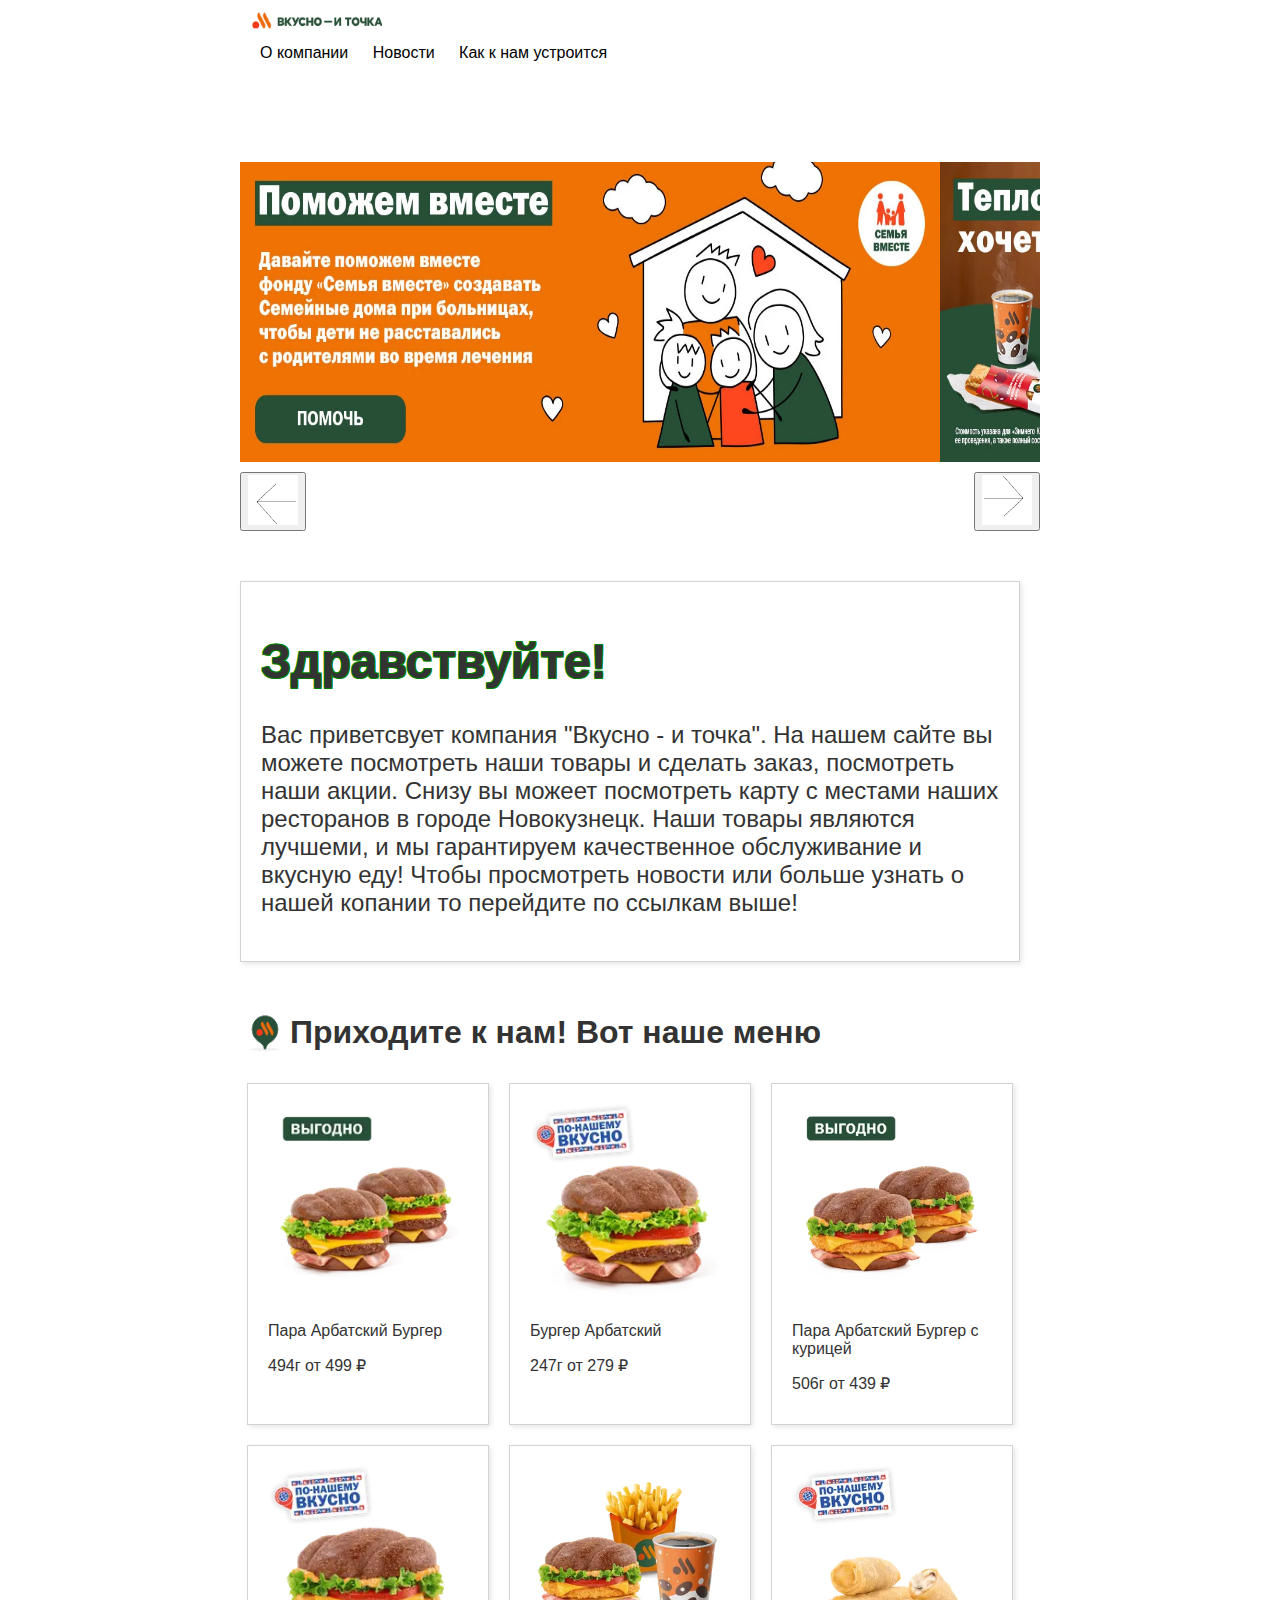
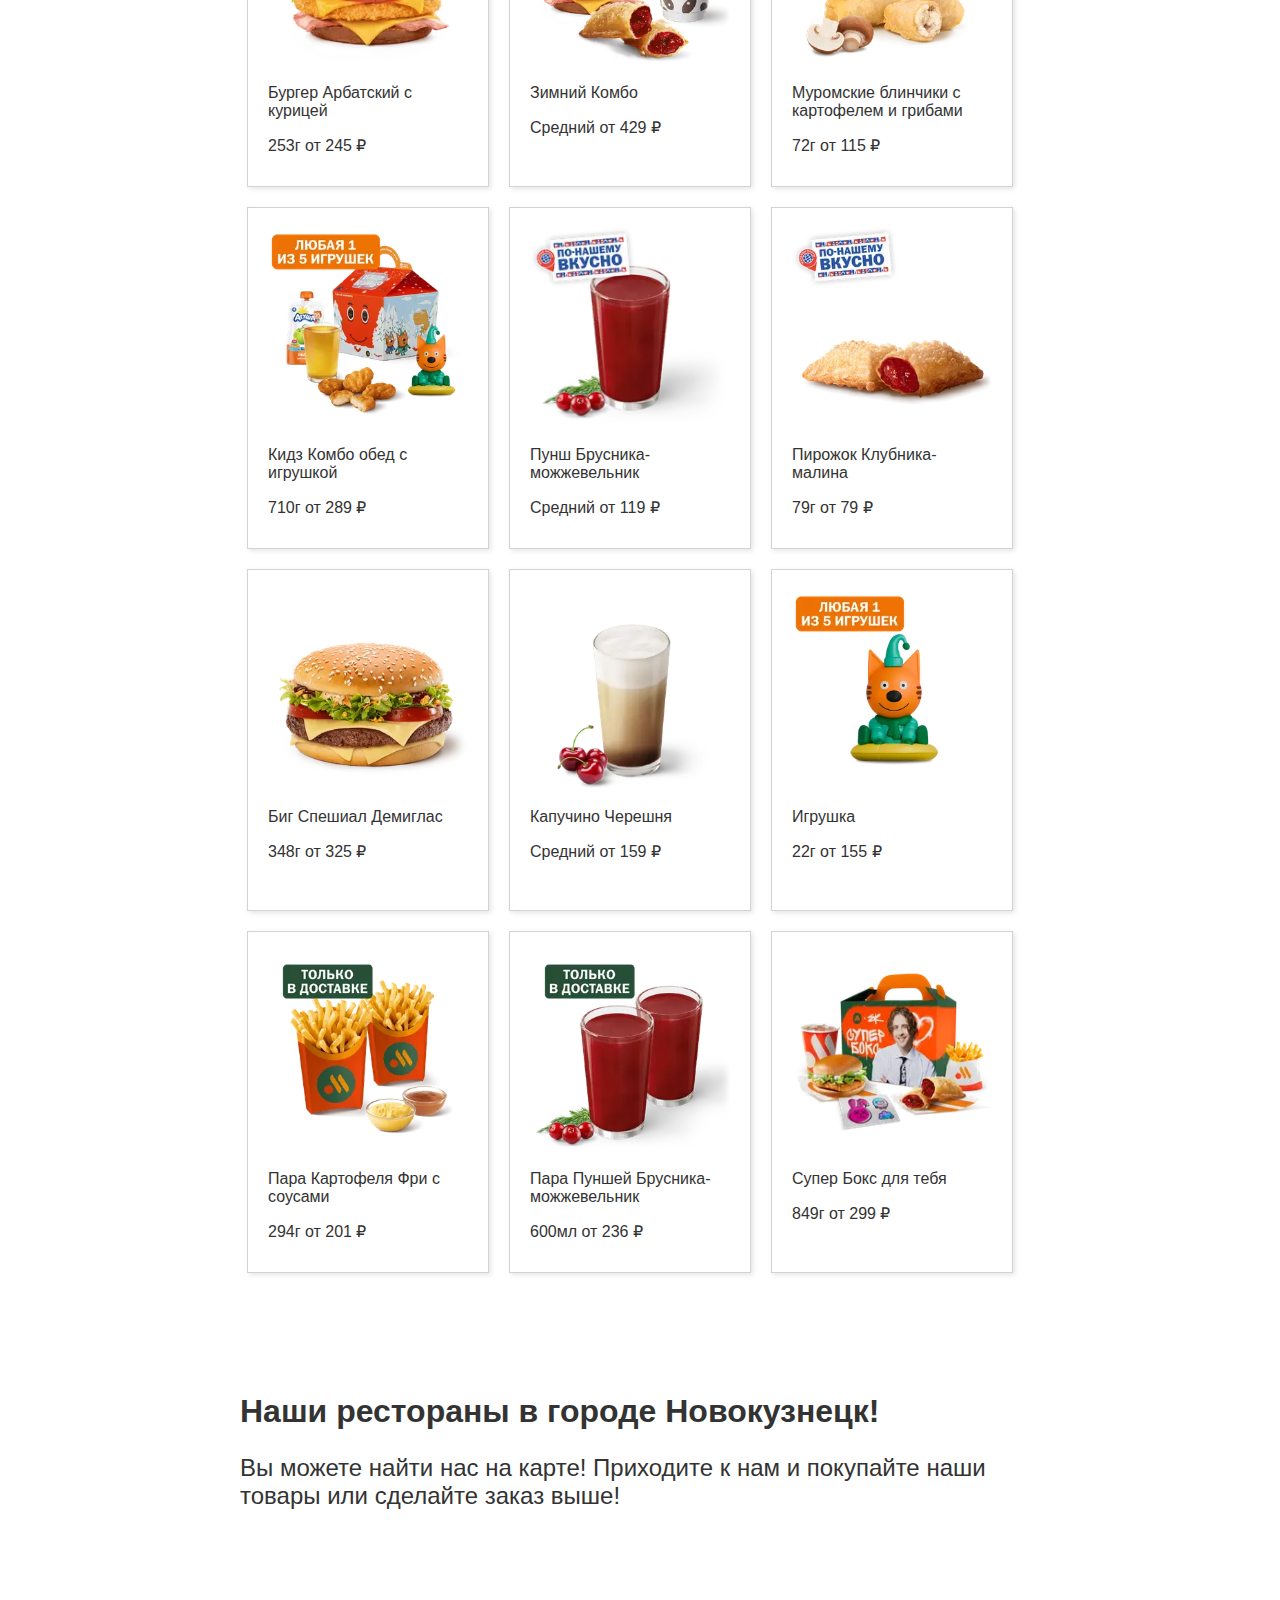
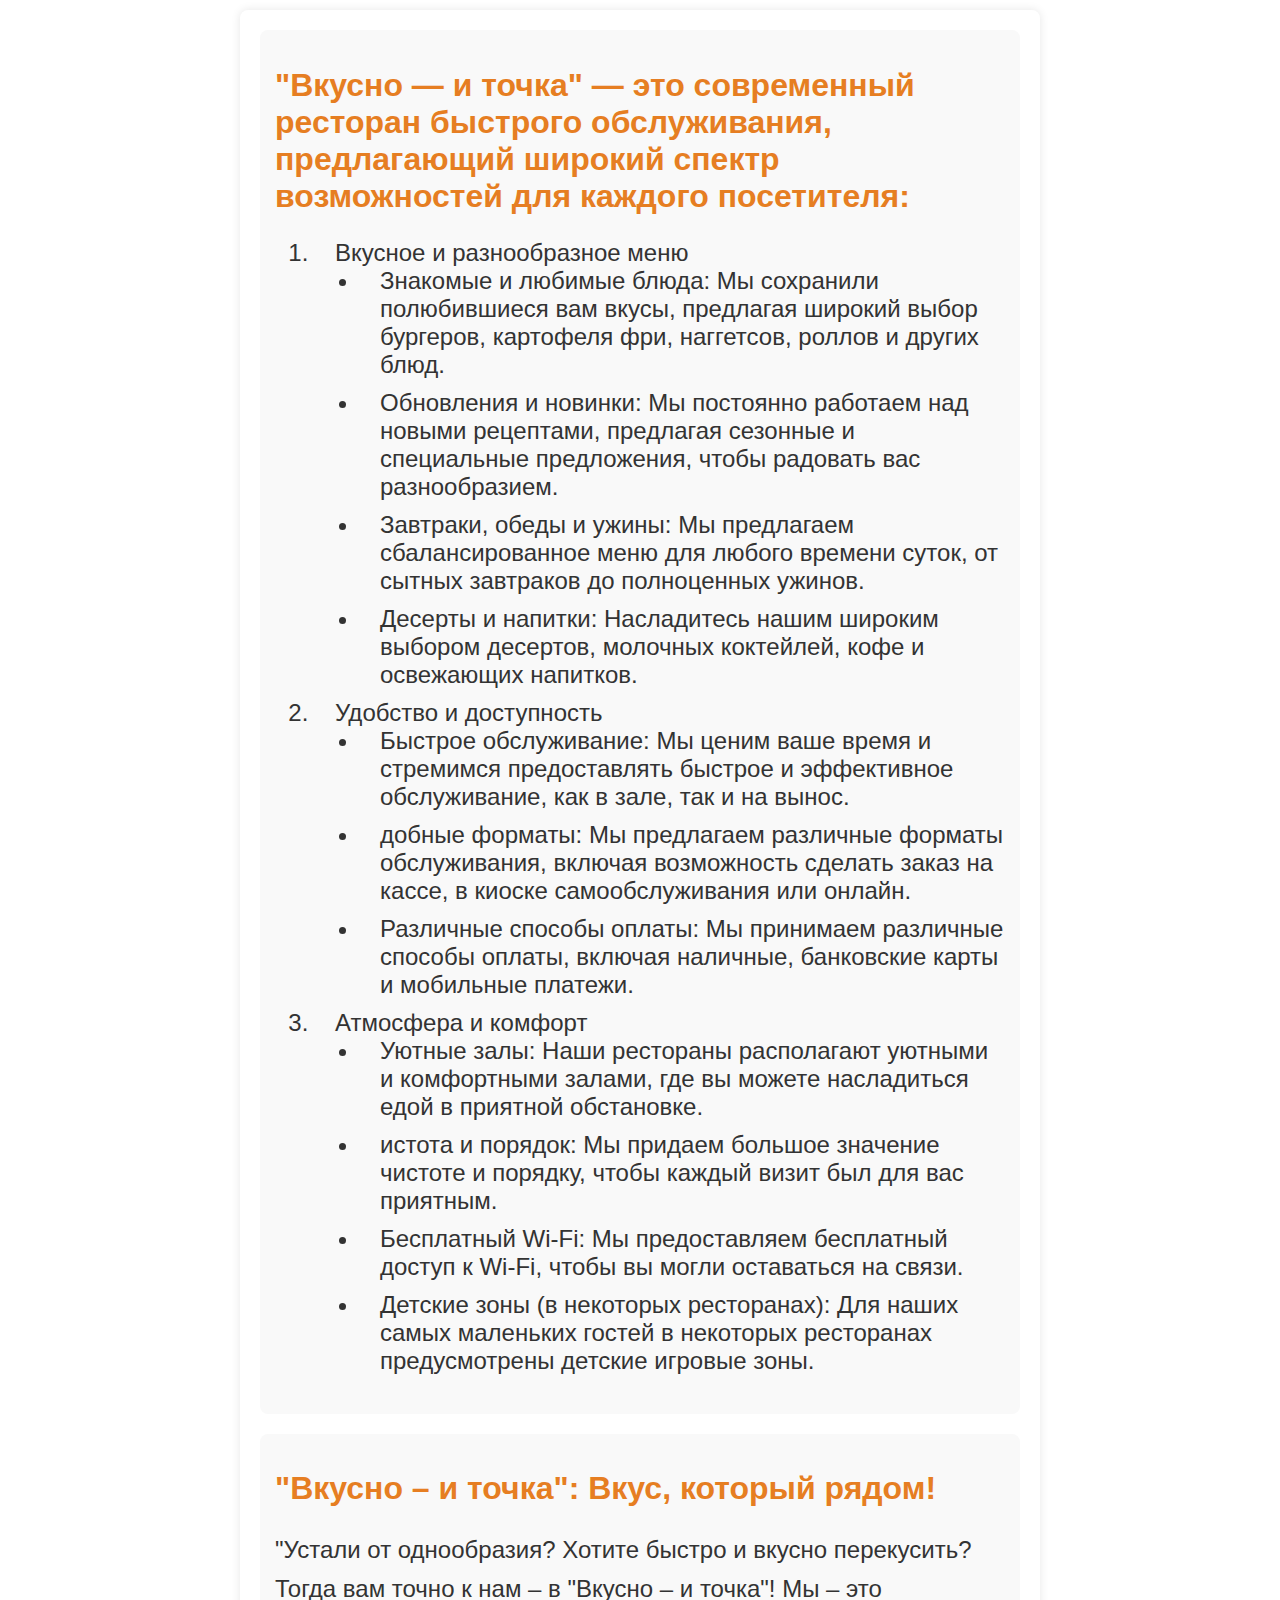
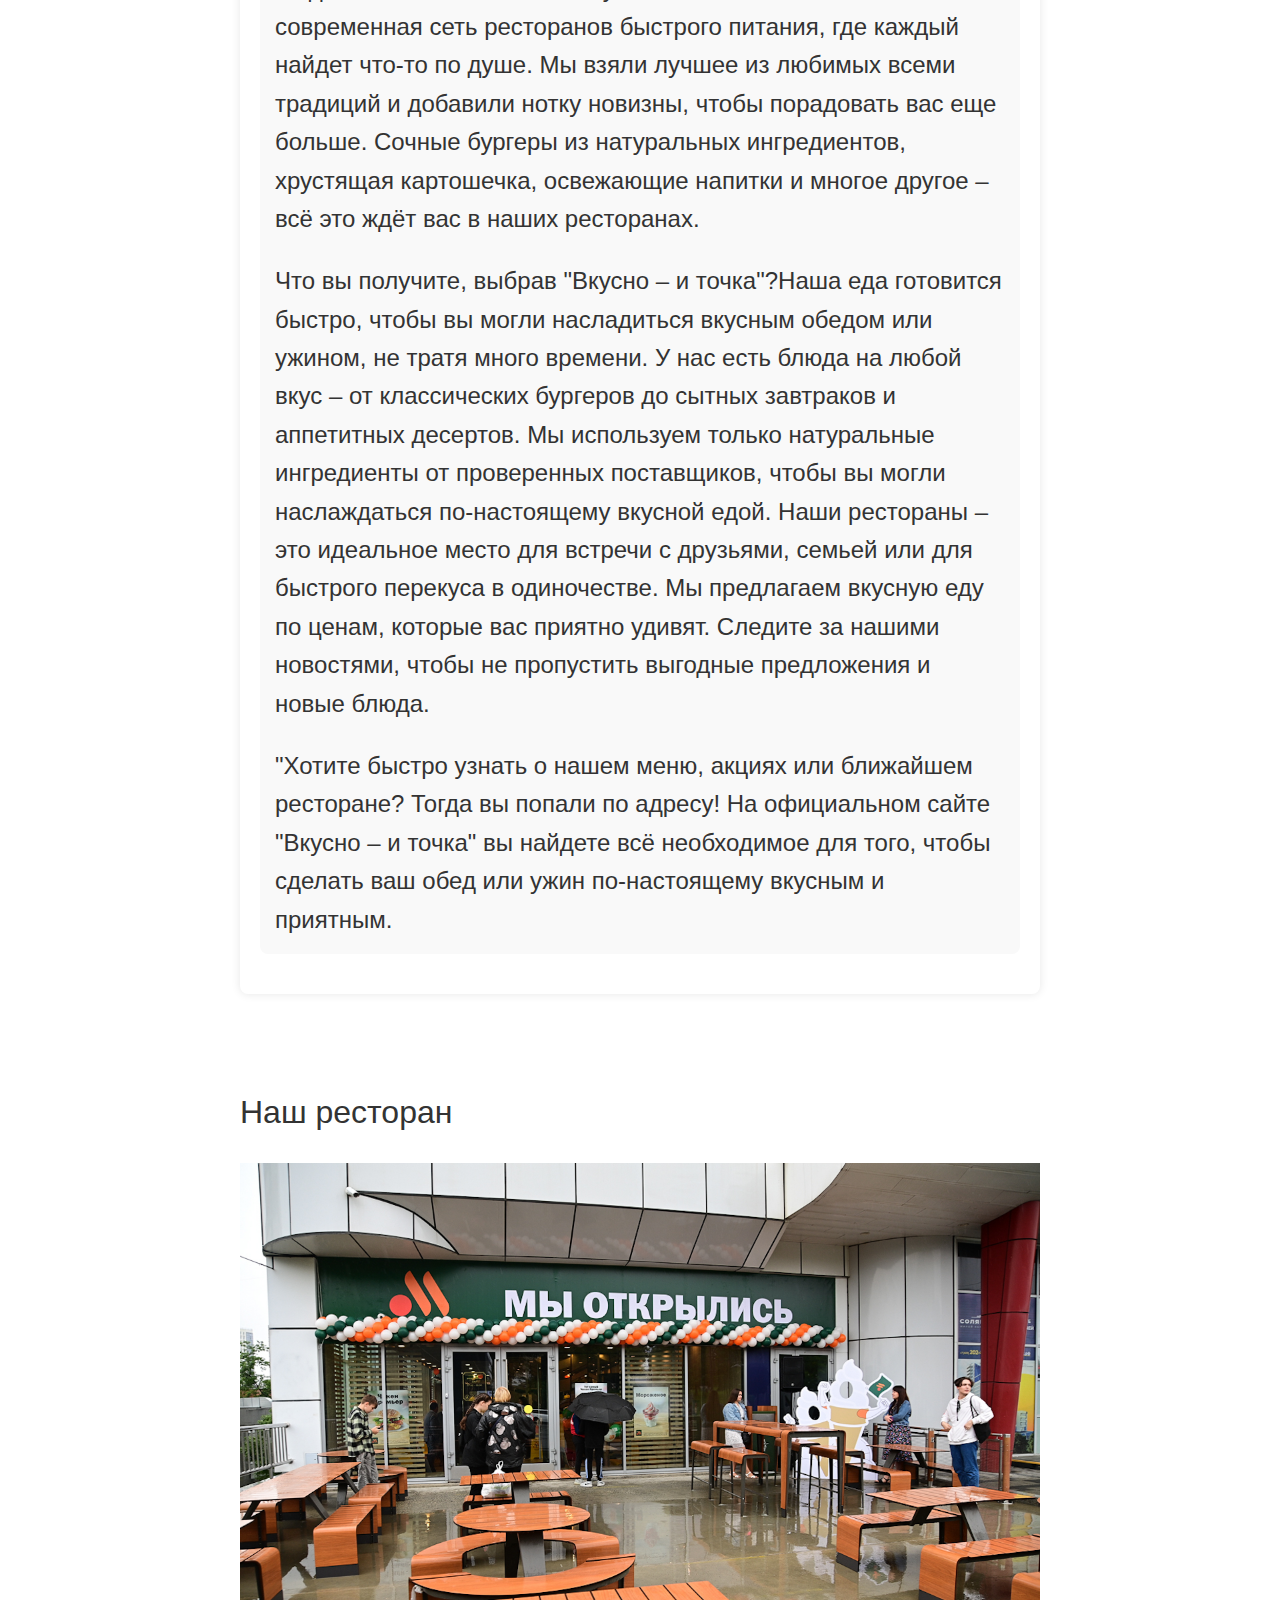
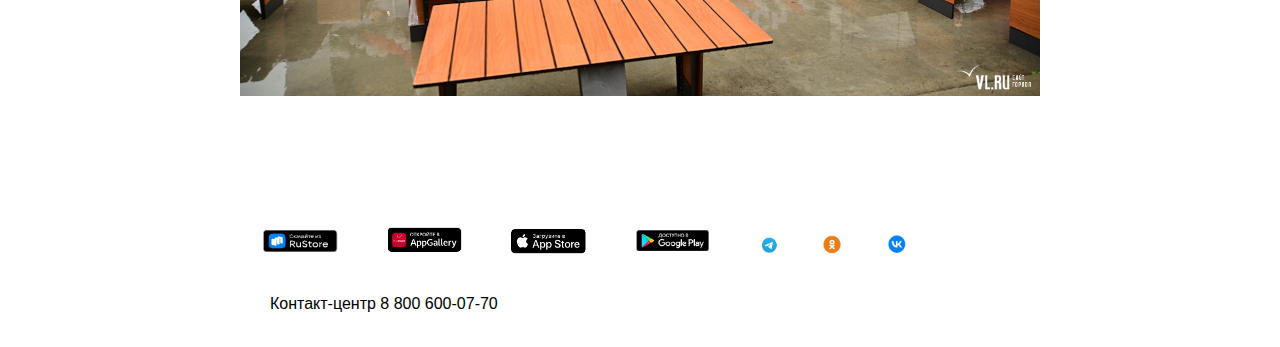
<file: ВКУСНО - И ТОЧКА — копия (2)/index.html>
<!DOCTYPE html>
<html lang="en">
<head>
    <meta charset="UTF-8">
    <meta name="viewport" content="width=device-width, initial-scale=1.0">
    <link rel="stylesheet" href="css/style.css">
    <link rel="apple-touch-icon" sizes="180x180" href="/apple-touch-icon.png">
    <link rel="icon" type="image/png" sizes="32x32" href="img/lt.png">
 
    <link rel="manifest" href="/site.webmanifest">
    <title>Вкусно - и точка!</title>
</head>
<body>

    <div class="container">

        <div class="head">
            <div class="logo"><img src="img/logo.PNG" width="150px" height="40px" class="logo-img"></div>
            <div class="menu"><a href="opisanie.html" class="menu-a">О компании</a> <a href="new.html" class="menu-a">Новости</a> <a href="work.html" class="menu-a">Как к нам устроится</a></div>

            



        </div>

        <div class="main">
            
            
            <div class="slider">
                <div class="slider-inner">
                  <img src="img/1.png" alt="Изображение 1">
                  <img src="img/2.png" alt="Изображение 2">
                  <img src="img/3.png" alt="Изображение 3">
                  <img src="img/4.png" alt="Изображение 4">
                  <img src="img/5.png" alt="Изображение 5">
                  <img src="img/6.png" alt="Изображение 5">
                </div>
                <div class="btn-block">

                    <button onclick="prevImage()" class="btn1"><img src="img/btmli.png" width="50px" height="50px"></button>
                <button onclick="nextImage()" class="btn1" id="btn2"><img src="img/btmri.png" width="50px" height="50px"></button>


                </div>
            </div>
            <div class="text-container-1">
                <h1 class="h1-green">Здравствуйте!</h1>
                <p>Вас приветсвует компания "Вкусно - и точка". На нашем сайте вы можете посмотреть наши товары и сделать заказ, посмотреть наши акции. Снизу вы можеет посмотреть карту с местами наших ресторанов в городе Новокузнецк. Наши товары являются лучшеми, и мы гарантируем качественное обслуживание и вкусную еду! Чтобы просмотреть новости или больше узнать о нашей копании то перейдите по ссылкам выше!</p>



            </div>

            <div class="big-text">

                <img src="img/lt.PNG" width="50" height="50">
                <p>Приходите к нам! Вот наше меню</p>



            </div>


            <div class="container-food-veri">
                <div class="container-food" data-name="Пара Арбатский Бургер" data-img="img/food-img-1.png" data-weight="494г" data-price="499 ₽" data-available="Да" data-phone="8-800-555-35-35" data-description="Два сочных бургера с говяжьей котлетой, сыром чеддер, маринованными огурчиками и фирменным соусом.">
                    <img src="img/food-img-1.png" width="200px">
                    <p>Пара Арбатский Бургер</p>
                    <div class="mony">494г от 499 ₽</div>
                </div>
        
                <div class="container-food" data-name="Бургер Арбатский" data-img="img/food-img-2.png" data-weight="247г" data-price="279 ₽" data-available="Да" data-phone="8-800-555-35-35" data-description="Аппетитный бургер с говяжьей котлетой, свежими овощами и специальным соусом.">
                    <img src="img/food-img-2.png" width="200px">
                    <p>Бургер Арбатский</p>
                    <div class="mony">247г от 279 ₽</div>
                </div>
                <div class="container-food" data-name="Пара Арбатский Бургер с курицей" data-img="img/food-img-3.png" data-weight="506г" data-price="439 ₽" data-available="Да" data-phone="8-800-555-35-35" data-description="Два вкусных бургера с куриной котлетой, ломтиком сыра, листьями салата и пикантным соусом.">
                    <img src="img/food-img-3.png" width="200px">
                    <p>Пара Арбатский Бургер с курицей</p>
                    <div class="mony">506г от 439 ₽</div>
                </div>
                <div class="container-food" data-name="Бургер Арбатский с курицей" data-img="img/food-img-4.png" data-weight="253г" data-price="245 ₽" data-available="Нет" data-phone="8-800-555-35-35" data-description="Бургер с сочной куриной котлетой, свежими помидорами, хрустящим луком и нежным соусом.">
                    <img src="img/food-img-4.png" width="200px">
                    <p>Бургер Арбатский с курицей</p>
                    <div class="mony">253г от 245 ₽</div>
                </div>
                <div class="container-food" data-name="Зимний Комбо" data-img="img/food-img-5.png" data-weight="Средний" data-price="429 ₽" data-available="Да" data-phone="8-800-555-35-35" data-description="Набор из согревающего напитка, закуски и картофеля фри.">
                    <img src="img/food-img-5.png" width="200px">
                    <p>Зимний Комбо</p>
                    <div class="mony">Средний от 429 ₽</div>
                </div>
                <div class="container-food" data-name="Муромские блинчики с картофелем и грибами" data-img="img/food-img-6.png" data-weight="72г" data-price="115 ₽" data-available="Да" data-phone="8-800-555-35-35" data-description="Тонкие блинчики, фаршированные картофелем и обжаренными грибами с луком.">
                    <img src="img/food-img-6.png" width="200px">
                    <p>Муромские блинчики с картофелем и грибами</p>
                    <div class="mony">72г от 115 ₽</div>
                </div>
                <div class="container-food" data-name="Кидз Комбо обед с игрушкой" data-img="img/food-img-7.png" data-weight="710г" data-price="289 ₽" data-available="Да" data-phone="8-800-555-35-35" data-description="Обед для детей с выбором основного блюда, напитка и игрушкой.">
                    <img src="img/food-img-7.png" width="200px">
                    <p>Кидз Комбо обед с игрушкой</p>
                    <div class="mony">710г от 289 ₽</div>
                </div>
                <div class="container-food" data-name="Пунш Брусника-можжевельник" data-img="img/food-img-8.png" data-weight="Средний" data-price="119 ₽" data-available="Да" data-phone="8-800-555-35-35" data-description="Согревающий пунш с брусникой и можжевельником, богатый витаминами.">
                    <img src="img/food-img-8.png" width="200px">
                    <p>Пунш Брусника-можжевельник</p>
                    <div class="mony">Средний от 119 ₽</div>
                </div>
                <div class="container-food" data-name="Пирожок Клубника-малина" data-img="img/food-img-9.png" data-weight="79г" data-price="79 ₽" data-available="Да" data-phone="8-800-555-35-35" data-description="Сладкий пирожок с начинкой из клубники и малины.">
                    <img src="img/food-img-9.png" width="200px">
                    <p>Пирожок Клубника-малина</p>
                    <div class="mony">79г от 79 ₽</div>
                </div>
                <div class="container-food" data-name="Биг Спешиал Демиглас" data-img="img/food-img-10.png" data-weight="348г" data-price="325 ₽" data-available="Да" data-phone="8-800-555-35-35" data-description="Большой бургер с двумя говяжьими котлетами, сыром, соусом демиглас и овощами.">
                    <img src="img/food-img-10.png" width="200px">
                    <p>Биг Спешиал Демиглас</p>
                    <div class="mony">348г от 325 ₽</div>
                </div>
                <div class="container-food" data-name="Капучино Черешня" data-img="img/food-img-11.png" data-weight="Средний" data-price="159 ₽" data-available="Нет" data-phone="8-800-555-35-35" data-description="Ароматный капучино с добавлением сиропа черешни.">
                    <img src="img/food-img-11.png" width="200px">
                    <p>Капучино Черешня</p>
                    <div class="mony">Средний от 159 ₽</div>
                </div>
                <div class="container-food" data-name="Игрушка" data-img="img/food-img-12.png" data-weight="22г" data-price="155 ₽" data-available="Да" data-phone="8-800-555-35-35" data-description="Случайная игрушка из ограниченной коллекции.">
                    <img src="img/food-img-12.png" width="200px">
                    <p>Игрушка</p>
                    <div class="mony">22г от 155 ₽</div>
                </div>
                <div class="container-food" data-name="Пара Картофеля Фри с соусами" data-img="img/food-img-13.png" data-weight="294г" data-price="201 ₽" data-available="Да" data-phone="8-800-555-35-35" data-description="Двойная порция картофеля фри с двумя видами соусов.">
                    <img src="img/food-img-13.png" width="200px">
                    <p>Пара Картофеля Фри с соусами</p>
                    <div class="mony">294г от 201 ₽</div>
                </div>
                 <div class="container-food" data-name="Пара Пуншей Брусника-можжевельник" data-img="img/food-img-14.png" data-weight="600мл" data-price="236 ₽" data-available="Нет" data-phone="8-800-555-35-35" data-description="Два стакана пунша с брусникой и можжевельником, идеально для двоих.">
                    <img src="img/food-img-14.png" width="200px">
                    <p>Пара Пуншей Брусника-можжевельник</p>
                    <div class="mony">600мл от 236 ₽</div>
                </div>
                 <div class="container-food" data-name="Супер Бокс для тебя" data-img="img/food-img-15.png" data-weight="849г" data-price="299 ₽" data-available="Да" data-phone="8-800-555-35-35" data-description="Большой бокс с набором разных блюд для одного.">
                    <img src="img/food-img-15.png" width="200px">
                    <p>Супер Бокс для тебя</p>
                    <div class="mony">849г от 299 ₽</div>
                </div>

               
                <div class="food-details-overlay" id="foodDetailsOverlay">
                    <div class="food-details" id="foodDetailsContent">
                        <button class="close-button" id="closeDetails">&times;</button>
                    </div>
                </div>
            
                






            </div>


           <div class="map"><h1>Наши рестораны в городе Новокузнецк!</h1><p>Вы можете найти нас на карте! Приходите к нам и покупайте наши товары или сделайте заказ выше!</p><script type="text/javascript" charset="utf-8" async src="https://api-maps.yandex.ru/services/constructor/1.0/js/?um=constructor%3A758799ac6fb01115e179dc727791edaab9ce4d03aa3486fac48c9f925677b115&amp;width=100%&amp;height=300&amp;lang=ru_RU&amp;scroll=true"></script></div>


           <div class="container-2">
           <div class="text-container-2">

            <h1>"Вкусно — и точка" — это современный ресторан быстрого обслуживания, предлагающий широкий спектр возможностей для каждого посетителя: </h1><ol> <li class="li1"> Вкусное и разнообразное меню <ul><li> Знакомые и любимые блюда: Мы сохранили полюбившиеся вам вкусы, предлагая широкий выбор бургеров, картофеля фри, наггетсов, роллов и других блюд.</li> <li>Обновления и новинки: Мы постоянно работаем над новыми рецептами, предлагая сезонные и специальные предложения, чтобы радовать вас разнообразием.</li> <li> Завтраки, обеды и ужины: Мы предлагаем сбалансированное меню для любого времени суток, от сытных завтраков до полноценных ужинов.</li><li>Десерты и напитки: Насладитесь нашим широким выбором десертов, молочных коктейлей, кофе и освежающих напитков.
            </li></ul><li class="li1">Удобство и доступность <ul><li>Быстрое обслуживание: Мы ценим ваше время и стремимся предоставлять быстрое и эффективное обслуживание, как в зале, так и на вынос.</li> <li>добные форматы: Мы предлагаем различные форматы обслуживания, включая возможность сделать заказ на кассе, в киоске самообслуживания или онлайн.</li> <li>Различные способы оплаты: Мы принимаем различные способы оплаты, включая наличные, банковские карты и мобильные платежи.</li></ul> <li class="li1">Атмосфера и комфорт<ul><li>Уютные залы: Наши рестораны располагают уютными и комфортными залами, где вы можете насладиться едой в приятной обстановке.</li><li>истота и порядок: Мы придаем большое значение чистоте и порядку, чтобы каждый визит был для вас приятным.</li>
            <li>Бесплатный Wi-Fi: Мы предоставляем бесплатный доступ к Wi-Fi, чтобы вы могли оставаться на связи.</li><li>Детские зоны (в некоторых ресторанах): Для наших самых маленьких гостей в некоторых ресторанах предусмотрены детские игровые зоны.</li></ul></li></ol></p>
           </div>



           <div class="text-container-2">
            <h1>"Вкусно – и точка": Вкус, который рядом!</h1>
            <p>"Устали от однообразия? Хотите быстро и вкусно перекусить? Тогда вам точно к нам – в "Вкусно – и точка"! Мы – это современная сеть ресторанов быстрого питания, где каждый найдет что-то по душе.

                Мы взяли лучшее из любимых всеми традиций и добавили нотку новизны, чтобы порадовать вас еще больше. Сочные бургеры из натуральных ингредиентов, хрустящая картошечка, освежающие напитки и многое другое – всё это ждёт вас в наших ресторанах.</p>
                <p>Что вы получите, выбрав "Вкусно – и точка"?Наша еда готовится быстро, чтобы вы могли насладиться вкусным обедом или ужином, не тратя много времени. У нас есть блюда на любой вкус – от классических бургеров до сытных завтраков и аппетитных десертов.  Мы используем только натуральные ингредиенты от проверенных поставщиков, чтобы вы могли наслаждаться по-настоящему вкусной едой. Наши рестораны – это идеальное место для встречи с друзьями, семьей или для быстрого перекуса в одиночестве.  Мы предлагаем вкусную еду по ценам, которые вас приятно удивят. Следите за нашими новостями, чтобы не пропустить выгодные предложения и новые блюда.</p>
                <p>
                    "Хотите быстро узнать о нашем меню, акциях или ближайшем ресторане? Тогда вы попали по адресу! На официальном сайте "Вкусно – и точка" вы найдете всё необходимое для того, чтобы сделать ваш обед или ужин по-настоящему вкусным и приятным.</p>
           </div>
           </div>



        </div>
        <div class="text-container">
            <p>Наш ресторан</p>
            <img src="img/9.png">
        </div>

        


        <div class="footer">
           <div class="footer-block-1">

            <a href="#"><img src="img/rustor.PNG" width="80px" > </a>
            <a href="#"><img src="img/appstor.PNG" width="80px"> </a>
            <a href="#"><img src="img/appgalery.PNG" width="80px"> </a>
            <a href="#"><img src="img/googleplay.PNG" width="80px"> </a>



            <a href="#"><img src="img/telegram.PNG" width="20px"></a>
            <a href="#"><img src="img/od.PNG" width="20px"></a>
            <a href="#"><img src="img/wk.PNG" width="20px"></a>
           </div>
           <div class="footer-block-2">

                <a href="#"><p>Контакт-центр 8 800 600-07-70</p></a>
           </div>





        </div>
        






    </div>


    <script src="js/script.js"></script>
</body>
</html>
</file>
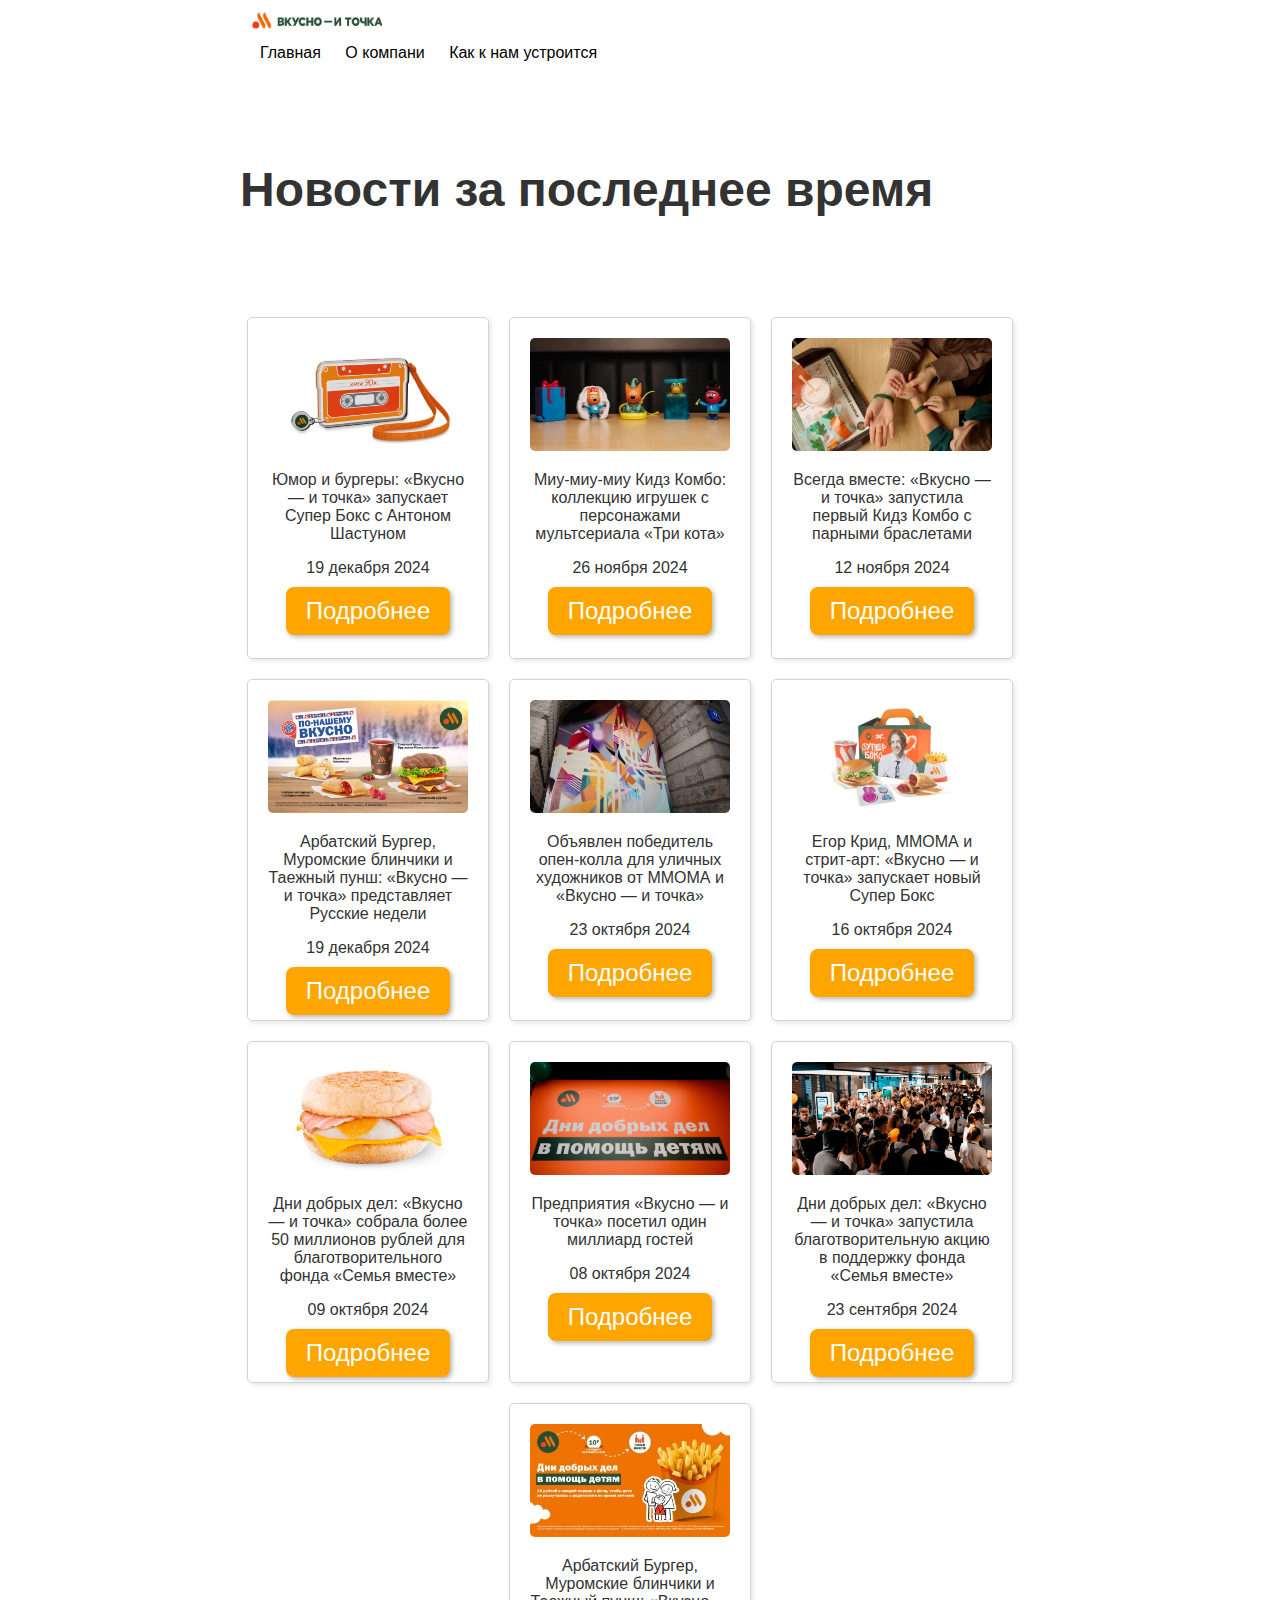
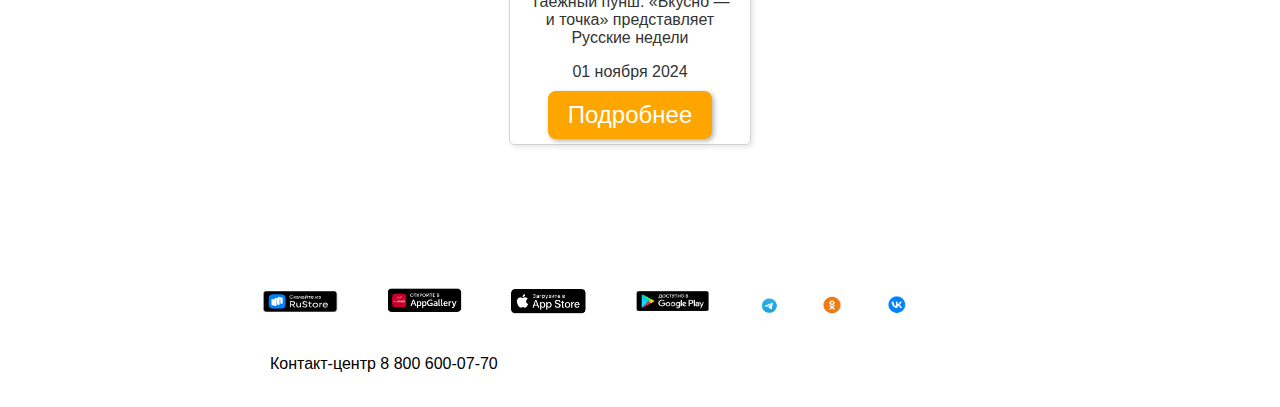
<file: ВКУСНО - И ТОЧКА — копия (2)/new.html>
<!DOCTYPE html>
<html lang="en">
<head>
    <meta charset="UTF-8">
    <meta name="viewport" content="width=device-width, initial-scale=1.0">
    <title>Вкусно - и точка!</title>
    <link rel="icon" type="image/png" sizes="32x32" href="img/lt.png">
    <link rel="stylesheet" href="css/style.css">
</head>
<body>

    <div class="container">
        <div class="head">
            <div class="logo"><img src="img/logo.PNG" width="150px" height="40px" class="logo-img"></div>
            <div class="menu"><a href="index.html" class="menu-a">Главная</a> <a href="opisanie.html" class="menu-a">О компани</a> <a href="work.html" class="menu-a">Как к нам устроится</a></div>

            



        </div>
        <div class="text-container">

            <h1 class="h1-new">Новости за последнее время</h1>



        </div>



        <div class="container-new-veri">
            <div class="container-new" data-name="Юмор и бургеры: «Вкусно — и точка» запускает Супер Бокс с Антоном Шастуном" data-img="img/new-img-1.png" data-date="19 декабря 2024" data-description="«Вкусно — и точка» представляет новую коллекцию Супер Бокса — специальной продуктовой линейки для молодой аудитории — амбассадором которой стал популярный комик Антон Шастун. Приобрести наборы можно начиная с 25 декабря во всех предприятиях «Вкусно — и точка», а также в меню доставки и в мобильном приложении.

            Супер Бокс будет доступен в двух форматах: «Для тебя» и «Биг Супер Бокс». Помимо Комбо Обеда, каждый набор будет включать сувенир из новой коллекции — один из 16 эксклюзивных брелоков, часть из которых были разработаны совместно с Антоном Шастуном.
            
            Также брелоки дадут возможность принять участие в специальном конкурсе-промоакции. В упаковке брелоков размещен вкладыш с уникальным цифро-буквенным кодом. Вводя коды в телеграм-боте «Вкусно — и точка», пользователи получат шанс выиграть различные призы. Первый код принесет гарантированный приз — выгодный промокод. Четыре кода дадут возможность участвовать в еженедельных розыгрышах ценных призов от «Вкусно — и точка» и их партнеров, а каждый, кто ввел 8 уникальных кодов из упаковки брелоков, — станет претендентом на главный приз в 1 миллион рублей.
            
            В набор «Для тебя» войдут Гамбургер, Чизбургер или Чикенбургер на выбор, маленький Картофель Фри или Гранд Фри, Вишневый пирожок, а также маленький Прохладительный напиток. В Биг Супер Боксе гостям доступны те же блюда, а также четыре штуки Наггетсов. За дополнительную плату порции в наборах можно увеличить до средних, а бургеры заменить на Биг Хит, Чикен Премьер, Двойной Чизбургер или Чикен Хит.
            
            Новая серия Супер Бокса запускается в партнерстве с Альфа-Банком — при оплате первого бокса картой этого банка гости смогут получить 50% кэшбека. Предложение будет действовать на покупки в мобильном приложении «Вкусно — и точка».
            
            Супер Бокс пользуется большой популярностью у молодой аудитории. Так, за первые три запуска специальной линейки было продано свыше 6 миллионов наборов. Первая и третья волна была посвящена коллаборации с Егором Кридом, а вторая — с Хеллоу Китти.">
              <img src="img/new-img-1.png" width="200px">
              <p>Юмор и бургеры: «Вкусно — и точка» запускает Супер Бокс с Антоном Шастуном</p>
              <div class="mony">19 декабря 2024</div>
              <button type="submit" class="orange-button ">Подробнее</button>
          </div>
          <div class="container-new" data-name="Миу-миу-миу Кидз Комбо: коллекцию игрушек с персонажами мультсериала «Три кота»" data-img="img/new-img-2.png" data-date="26 ноября 2024" data-description=" В детских Кидз Комбо во «Вкусно — и точка» появятся новые игрушки. Героями зимней коллекции станут полюбившиеся зрителям персонажи анимационного сериала «Три кота». Комбо будет доступен с 10 декабря во всех предприятиях сети, а также в меню доставки и в мобильном приложении.

          Изображения игрушек и доступны по ссылке. 
          
          В новую коллекцию войдут пять фигурок с героями мультсериала: Коржик, Карамелька, Компот и абсолютно новые герои — Рыка и Леденец. У каждой из игрушек есть своя интерактивная особенность: Компот умеет вылетать из надувной ватрушки, Коржик — делать снежного ангела, Карамелька — выскакивать из подарочной коробки, динозаврик Рыка прячется в ледяном кубе и показывает мордочку при нажатии на крышку, а котенок Леденец — машет лапкой и звонит в колокольчик. Игрушки можно приобрести в составе набора Кидз Комбо или по отдельности. 
          
          В дополнение к коллекции «Вкусно — и точка» также представит веселые онлайн-игры по мотивам мультсериала. Дети смогут погрузиться в увлекательный мир котят и поучаствовать в предновогодних активностях — помочь упаковать подарки, съехать со снежной горы или сделать снежных ангелочков. QR-код для перехода на страницу с играми будет доступен на упаковке каждого Кидз Комбо. 
          
          «Коллекция игрушек с персонажами российского мультсериала «Три кота» — одна из самых долгожданных в Кидз Комбо. Мы внимательно отнеслись к дизайну игрушек и сделали их интерактивными, чтобы с ними было весело играть. Надеемся, что любимые герои подарят маленьким гостям новогоднее настроение и сделают посещение наших предприятий действительно радостным событием», — отметила Дарья Назаркина, вице-президент по маркетингу и доставке «Вкусно — и точка». 
          
          Презентация новой коллекции Кидз Комбо приурочена к премьере полнометражного анимационного фильма «Три кота. Зимние каникулы», который выйдет в широкий прокат 12 декабря и расскажет о зимних приключениях Коржика, Карамельки и Компота. Котята мечтают о ярком и необычном праздновании Нового года. Это их главная цель. Но когда появляется котенок Леденец, они переключаются на него и вынуждены спасать Леденца и его родителей. И внезапно Новый год получается еще лучше, чем они ожидали. Сам мультсериал переведен на более чем 20 языков, и юные зрители по всему миру следят за приключениями рыжей троицы. 
          
          Каждая партия игрушек «Вкусно — и точка» проходит проверку независимой экспертной организации, соответствует законодательству и передовым мировым стандартам. Также компания уделяет особое внимание качеству продуктов, используемых в детских наборах Кидз Комбо: они приготовлены по традиционному рецепту «Вкусно — и точка», содержат менее 600 ккал и подходят для сбалансированного питания ребёнка.">
              <img src="img/new-img-2.png" width="200px">
              <p>Миу-миу-миу Кидз Комбо: коллекцию игрушек с персонажами мультсериала «Три кота»</p>
              <div class="mony">26 ноября 2024</div>
              <button type="submit" class="orange-button">Подробнее</button>
          </div>
          <div class="container-new" data-name="Всегда вместе: «Вкусно — и точка» запустила первый Кидз Комбо с парными браслетами" data-img="img/new-img-3.png" data-date="12 ноября 2024" data-description="«Вкусно — и точка» объявляет о запуске первой благотворительной коллекции Кидз Комбо, в состав которой вошли парные силиконовые браслеты для родителей и детей. Сеть перечислит 15 рублей с продажи каждой пары браслетов фонду «Семья вместе», который помогает детям и их родителям находиться вместе во время длительного лечения. Вырученные средства пойдут на развитие благотворительных проектов, в том числе на строительство бесплатных Семейных домов на территории больниц. Набор будет доступен около месяца во всех предприятиях сети, а также в меню доставки и в мобильном приложении.

          В новую коллекцию вошли четыре разноцветных браслета с изображением животных и их детёнышей — слона, льва, кошки и собаки. Они объединены общим сердцем, которое символизирует связь родителей и детей. Кроме того, на браслеты нанесены различные поддерживающие фразы: «я рядом», «всегда вместе», «вместе с мамой» и «вместе с папой». Фото браслетов доступны по ссылке. 
          
          «Мы впервые запускаем благотворительную коллекцию аксессуаров в рамках Кидз Комбо. Парные браслеты станут теплым напоминанием для ребенка и родителя, что на самом деле они всегда рядом, даже если расстались совсем ненадолго. Для нас это еще одна возможность поддержать фонд «Семья вместе», который оказывает существенную поддержку тысячам семей, чьи дети проходят лечение в больницах», — поделилась Дарья Назаркина, вице-президент по маркетингу и доставке «Вкусно — и точка».
          
          «Парные браслеты ⎼ это не только милый аксессуар, но и символ непрерывной связи с близкими. Средства, собранные от продажи браслетов, позволят нам продолжить строительство Семейных домов на территории больниц, создавая комфортные условия для семей с детьми, которым нужна длительная медицинская помощь. Мы благодарим «Вкусно — и точка» за регулярную поддержку наших проектов», — добавила Екатерина Мыслицкая, генеральный директор благотворительного фонда «Семья вместе».
          
          Каждая партия игрушек «Вкусно — и точка» проходит проверку независимой экспертной организации, соответствует законодательству и передовым мировым стандартам. Также компания уделяет особое внимание качеству продуктов, используемых в детских наборах Кидз Комбо: они приготовлены по традиционному рецепту «Вкусно — и точка», содержат менее 600 ккал и подходят для сбалансированного питания ребёнка.">
              <img src="img/new-img-3.png" width="200px">
              <p>Всегда вместе: «Вкусно — и точка» запустила первый Кидз Комбо с парными браслетами</p>
              <div class="mony">12 ноября 2024</div>
              <button type="submit" class="orange-button">Подробнее</button>
          </div>
          <div class="container-new" data-name="Арбатский Бургер, Муромские блинчики и Таежный пунш: «Вкусно — и точка» представляет Русские недели" data-img="img/new-img-4.png" data-date="19 декабря 2024" data-description="«Вкусно — и точка» объявляет о скором старте Русских недель: с 13 ноября в предприятиях сети можно будет попробовать сет, вдохновленный кухней из разных уголков России.

          В меню Русских недель вошли 5 абсолютно новых позиций. Среди них: Арбатский Бургер и Арбатский Бургер с курицей, Муромские блинчики, Кубанский пирожок клубника-малина и Таежный пунш брусника-можжевельник. Фото продуктов доступны по ссылке.
          
          Одним из главных героев Русских недель стал Арбатский Бургер, в состав которого входят горячая ржаная булочка с глазурью и гречневой посыпкой, сочная котлета, кусочек свежего томата, салат Айсберг, нежный сливочный сыр, ароматный ломтик копченой индейки и сливочный соус со вкусом малосольных огурчиков и укропа. Арбатский Бургер будет доступен в двух вариантах: как с сочным бифштексом из натуральной говядины, так и с хрустящей куриной котлетой.
          
          Следующей не менее интересной позицией стали Муромские блинчики. Горячие хрустящие блины, обжаренные во фритюре до золотистой корочки, порадуют гостей начинкой из картофеля, грибов и сыра с нотками черного перца, укропа и тимьяна.
          
          Согреться в холодный период гостям поможет ароматный Таежный пунш брусника-можжевельник. Букет из северных ягод придает напитку сладость и легкую кислинку. Дополняет коллекцию Русских недель Кубанский пирожок клубника-малина, в состав которого вошли спелые и богатые витаминами ягоды юга России.
          
          «Русская кухня славится своим разнообразием, поэтому мы тщательно выверяли итоговый состав наших новинок. В качестве ингредиентов мы использовали продукты, которые входят в привычный рацион миллионов россиян: сочные говяжьи и куриные котлеты, всеми любимые картофель и грибы, а также свежие овощи и ягоды. Среди новинок есть и горячий пунш — это напиток, ставший незаменимой частью осенне-зимнего сезона. Мы уверены, что новые позиции согреют наших гостей в морозные дни и подарят уютное настроение, ведь это действительно по-нашему вкусно!», — отметила Дарья Назаркина, вице-президент по маркетингу и доставке «Вкусно — и точка».
          
          Продукты будут доступны в основном меню, а также в Доставке. Новые позиции также войдут в состав Комбо Обедов с картофелем и напитком на выбор.">
              <img src="img/new-img-4.png" width="200px">
              <p>Арбатский Бургер, Муромские блинчики и Таежный пунш: «Вкусно — и точка» представляет Русские недели</p>
              <div class="mony">19 декабря 2024</div>
              <button type="submit" class="orange-button">Подробнее</button>
          </div>
          <div class="container-new" data-name="Объявлен победитель опен-колла для уличных художников от ММОМА и «Вкусно — и точка»" data-img="img/new-img-5.png" data-date="23 октября 2024" data-description="музее современного искусства (ММОМА) в Ермолаевском переулке прошла церемония закрытия опен-колла для уличных художников, организованного ММОМА и «Вкусно — и точка» в рамках поддержки Супер Бокса — специальной продуктовой линейки, ориентированной на молодую аудиторию. Победителем стал Никита Ходак — российский художник, член стрит-арт группы Zuk Club, выпускник Школы современного искусства «Свободные мастерские». Его работа появилась на фасаде Образовательного центра музея. Всего в опен-коле приняло участие 39 авторов из 10 городов.

          Фотографии и видеоролик с созданием работы доступны по этой ссылке.
          
          Художникам предлагалось создать макет оформления ворот фасадной группы. В рамках проекта они исследовали темы молодежной культуры, взаимодействия современного искусства и городской среды, а также вдохновляясь коллаборацией ММОМА и «Вкусно — и точка».
          
          В рамках работы, созданной специально для опен-колла в фирменных цветах «Вкусно — и точка», Никита Ходак создал образы, сгенерированные при помощи нейросетей на базе собственных предыдущих работ. Это объемные абстрактные композиции, имитирующие футуристические формы и конструкции. Они не воспроизводят конкретные фигуративные образы, существующие в природе, а предлагают оригинальное видение дизайна объектов и сцен будущего. Приём последовательной генерации на основе авторских исходных данных создает не утрированное восприятие образов глазами ИИ, а действительно уникальную композицию. Поэзия этого метода проводит параллель с процессом взросления и эволюции, когда новая культура будущего формируется молодым поколением здесь и сейчас с помощью новейших технологий.
          
          Роспись на фасаде Образовательного центра будет доступна для посетителей MMOMA и всех желающих до 5 ноября. Также с 23 октября по 27 октября в рамках проекта пройдет бесплатная публичная программа, включающая лекцию, артист-ток и мастер-классы для детей и взрослых об искусстве в пространстве города.
          
          «Количество и качество заявок превзошли наши ожидания. Мы увидели живой интерес авторов к уличному искусству и темам, связанным с городской культурой. Процесс отбора был непростым, поскольку среди участников было много по-настоящему талантливых и достойных кандидатов. Мы рады, что вместе со «Вкусно — и точка» можем поддержать молодых художников, предоставив им площадку для выражения их креативного потенциала и возможность заявить о себе», — отметил Василий Церетели, исполнительный директор ММОМА, член экспертного совета.
          
          «Работа Никиты Ходака — уникальное в своём роде представление современной культуры. Более того, для нас стало приятной неожиданностью такое видение Супер Бокса и нашего сотрудничества с ММОМА. Мы благодарим Никиту и всех художников за участие в опен-колле и надеемся, что «Вкусно — и точка» ещё не раз вдохновит авторов на создание предметов искусства», — поделилась Наталия Меркушова, директор по связям с общественностью «Вкусно — и точка».
          
          «Этот опен-колл стал продолжением нашей программы поддержки молодого искусства. Мы активно работаем над проектами, привлекающими авторов разных направлений. Для нас важно не только предоставить художникам возможность реализовать свои идеи на территории музея, но и отметить их труд достойным вознаграждением», — прокомментировала Юлия Василенко, директор Московской международной биеннале молодого искусства, член экспертного совета.
          
          Атмосферу вечера подчеркивали приветственные напитки от Issi Group и закуски от «Вкусно — и точка», DJ-сет, а также танцевальное выступление от Predatorz Crew — российской брейкинг-команды, созданной в 2002 году, участников брейкинг-чемпионатов в России, Бразилии, Франции, Германии и других странах.">
              <img src="img/new-img-5.png" width="200px">
              <p>Объявлен победитель опен-колла для уличных художников от ММОМА и «Вкусно — и точка»</p>
              <div class="mony">23 октября 2024</div>
              <button type="submit" class="orange-button">Подробнее</button>
          </div>
           <div class="container-new" data-name="Егор Крид, ММОМА и стрит-арт: «Вкусно — и точка» запускает новый Супер Бокс" data-img="img/new-img-14.png" data-date="16 октября 2024" data-description="«Вкусно — и точка» представляет новую коллекцию Супер Бокса — специальной продуктовой линейки для молодой аудитории. Наборы, амбассадором которых вновь выступил Егор Крид, вдохновлены искусством граффити и стрит-артом. Супер Боксы появились в продаже с 16 сентября во всех предприятиях «Вкусно — и точка», а также в меню доставки и в мобильном приложении.

           Изображения доступны по ссылке. 
           
           Супер Бокс доступен в двух форматах: «для тебя» и «для компании». Помимо Комбо Обеда, в новую коллекцию вошли стикерпаки с наклейками в стиле граффити для телефона. В каждом наборе наклеек — один большой объемный стикер и два голографических. Попасться могут самые разные стикеры — даже с дизайном от Егора Крида. В Супер Боксе «для тебя» предусмотрен набор наклеек с одним промокодом, а в наборе «для компании» — с двумя. Код, расположенный на обороте стикерпаков, можно отсканировать, чтобы принять участие в розыгрыше подарков. В качестве главного приза «Вкусно — и точка» разыгрывает поездку в Сеул — мировую столицу уличного искусства.
           
           В набор «для тебя» входят Гамбургер, Чизбургер или Чикенбургер на выбор, маленький Картофель Фри или Гранд Фри, Вишневый пирожок, а также маленький Прохладительный напиток. В Супер Боксе «для «компании» гостям доступны два маленьких Снэк Бокса и два Прохладительных напитка на выбор. Если захочется больше — можно сделать набор сытнее. За дополнительную плату маленькие порции в наборах можно увеличить до средних, а бургеры изменить на Биг Хит, Чикен Премьер, Двойной Чизбургер или Чикен Хит. В ассортименте можно также выбрать сезонные напитки.
           
           «Супер Бокс пользуется большой популярностью у наших молодых гостей. В самый первый запуск с участием Егора Крида было продано более 2 миллионов наборов. Аудитория выбирает Супер Бокс не только из-за любимых блюд, но и за эксклюзивный мерч, с помощью которого можно создать свой неповторимый стиль. В этот раз в него вошли стикеры для телефонов — тренд, который популярен у молодежи» — отметила Дарья Назаркина, вице-президент по маркетингу и доставке «Вкусно — и точка».
           
           «Благодаря первой крутейшей коллаборации с «Вкусно — и точка» я смог осуществить свою детскую мечту — сделать свой Бокс. Когда продалось более 2 миллионов Боксов за несколько месяцев, мы поняли, что надо сделать еще» — поделился Егор Крид.
           
           Запуск новой коллекции «Вкусно — и точка» поддержит креативной коллаборацией с Московским музеем современного искусства. Совместно с ММОМА бренд проведет open-call для уличных художников для росписи арки в Ермолаевском переулке.">
              <img src="img/new-img-14.png" width="200px">
              <p>Егор Крид, ММОМА и стрит-арт: «Вкусно — и точка» запускает новый Супер Бокс</p>
               <div class="mony">16 октября 2024</div>
              <button type="submit" class="orange-button">Подробнее</button>
           </div>
          <div class="container-new" data-name="Дни добрых дел: «Вкусно — и точка» собрала более 50 миллионов рублей для благотворительного фонда «Семья вместе»" data-img="img/new-img-7.png" data-date="09 октября 2024" data-description="Во «Вкусно — и точка» завершилась ежегодная благотворительная акция «Дни добрых дел» в поддержку фонда «Семья вместе».

          В рамках акции 10 рублей с каждой проданной порции Картофеля фри были переданы в фонд. Акция проходила по всей России, а сумма собранных средств составила более 50 миллионов рублей. 
          
          Собранные средства пойдут на развитие проектов фонда, в том числе на строительство бесплатных Семейный домов на территории больниц, которые позволяют родителям и детям жить вместе во время длительного лечения. 
          
          В поддержку акции сеть провела благотворительное мероприятие во флагманском предприятии «Вкусно — и точка» на Пушкинской площади. 3 октября за прилавком работали звездные гости: артист Егор Крид, комики Гурам Амарян, Мария Маркова, Ирина Мягкова, Лиза Варвара Аранова, Марк Сергиенко, Андрей Прокофьев, Наталья Борисова, блогеры Никита Сударь, Макс Брандт, Дима Ермузевич, Евгений Макаров и Андрей Борисов, музыканты Никита Киоссе, Lx24, группа Wildways и Антон Токарев, актёры Владислав Прохоров и Вадим Дубровин, а также телеведущий Константин Анисимов. За время мероприятия звездные участники выдали более 1000 заказов с Картофелем фри. Кроме того, аналогичные благотворительные мероприятия с участием спортсменов, музыкантов, артистов и блогеров прошли в Казани, Нижнем Новгороде, Владивостоке, Саратове, Новосибирске, Екатеринбурге, Сочи, Санкт-Петербурге и Самаре.
          
          Фотографии и видеоролик с мероприятия доступны по этой ссылке .
          
          «Такой колоссальный отклик и готовность гостей предприятий «Вкусно — и точка» поддержать фонд не может не вызывать восхищения. Но самое главное, что это поможет маленьким пациентам из разных уголков России не расставаться с родными и близкими во время лечения, и постоянно чувствовать их поддержку, любовь и заботу. Именно ради этого мы и творим наши добрые дела», — поделилась Екатерина Мыслицкая, генеральный директор фонда «Семья вместе». 
          
          «Вкусно — и точка» является учредителем и стратегическим партнером фонда. Только за последний год «Вкусно — и точка» передала на развитие фонда «Семья вместе» более 100 миллионов рублей. 
          
          Напомним, 17 сентября в Москве на территории Детской городской клинической больницы им. З.А. Башляевой ДЗМ началось строительство нового бесплатного Семейного дома фонда «Семья вместе». Первый Семейный дом был построен 11 лет назад в Казани на территории Детской республиканской клинической больницы (ДРКБ) МЗ Республики Татарстан. С момента открытия Дом оказал поддержку более 17 500 детей и родителей.">
              <img src="img/new-img-7.png" width="200px">
               <p>Дни добрых дел: «Вкусно — и точка» собрала более 50 миллионов рублей для благотворительного фонда «Семья вместе»</p>
              <div class="mony">09 октября 2024</div>
               <button type="submit" class="orange-button">Подробнее</button>
          </div>
           <div class="container-new" data-name="Предприятия «Вкусно — и точка» посетил один миллиард гостей" data-img="img/new-img-8.png" data-date="08 октября 2024" data-description="Москва, 8 октября 2024 г. — Предприятия «Вкусно — и точка» посетил один миллиард гостей с момента начала работы сети. Для фиксации этого достижения компания посчитала количество выданных чеков. Рекордный заказ, в который вошло 10 позиций, был оформлен 14 сентября в 18:00 в Самаре. Для достижения этого результата «Вкусно — и точка» потребовалось два года, три месяца и два дня. 

           Самым популярным бургером стал классический Чизбургер — его приобрели 254 миллиона раз. Что касается картофеля, то здесь лидирует средний Картофель фри. Среди напитков особой популярностью пользуется средняя Добрый кола, а в категории горячих напитков гости чаще отдают предпочтение среднему Капучино. Из теплых десертов россияне выбирают всеми любимый Вишнёвый пирожок, когда как из холодных — Вафельный рожок.
           
           По количеству позиций в одном чеке лидируют жители города Темрюк в Краснодарском крае. В среднем на каждый заказ приходится шесть позиций. В лидерах также Батайск и Армавир с показателем 5,7 позиций в чеке. По количеству заказов первое место занимает Центральный федеральный округ. 
           
           «Один миллиард гостей — серьезное достижение для нашей сети и отрасли в целом. Это не просто большое число из нашей аналитики. Это показатель того, насколько усердно работают наши сотрудники, чтобы гости возвращались к нам каждый день, доверяли нам и выбирали нас. Мы благодарны каждому, кто за эти два с небольшим года помог нам достичь этого выдающегося результата, и надеемся, что второй миллиард мы отпразднуем совсем скоро», — поделился Олег Пароев, генеральный директор «Вкусно — и точка».">
              <img src="img/new-img-8.png" width="200px">
              <p>Предприятия «Вкусно — и точка» посетил один миллиард гостей</p>
              <div class="mony">08 октября 2024</div>
               <button type="submit" class="orange-button">Подробнее</button>
          </div>
          <div class="container-new" data-name="Дни добрых дел: «Вкусно — и точка» запустила благотворительную акцию в поддержку фонда «Семья вместе»" data-img="img/new-img-9.png" data-date="23 сентября 2024" data-description="В предприятиях «Вкусно — и точка» началась ежегодная благотворительная акция «Дни добрых дел». Она пройдет по всей России с 23 сентября по 6 октября. В эти дни 10 рублей с каждой проданной порции Картофеля Фри и Гранд Фри будут направлены в благотворительный фонд «Семья вместе». Фонд помогает детям не разлучаться с родителями во время длительного лечения в больнице.

          Благотворительную акцию также поддержат известные музыканты, актеры, блогеры и комики. В столице звезды встанут за прилавок во флагманском предприятии «Вкусно — и точка» нВа Пушкинской площади 3 октября с 14:00 до 19:00 и будут выдавать гостям заказы с картофелем. Вход на мероприятие свободный. Мероприятия с участием известных гостей также пройдут в Санкт-Петербурге, Нижнем Новгороде, Владивостоке, Самаре, Сочи, Новосибирске, Саратове, Казани и Екатеринбурге. Подробная информация о них доступна по ссылке. 
          
          «Для «Вкусно — и точка» проведение благотворительной акции уже давно стало доброй традицией. Из раза в раз мы видим со стороны участников искренний интерес и желание помочь: только в прошлом году сумма средств для передачи в фонд составила более 38 миллионов рублей. Уверена, что и в этом году «Дни добрых дел» объединят сотни тысяч гостей по всей стране», — отметила Дарья Назаркина, вице-президент по маркетингу и доставке «Вкусно — и точка».
          
          Как и ранее, «Вкусно — и точка» продолжает проводить благотворительные инициативы в поддержку фонда «Семья вместе». Организация реализует в России несколько проектов, которые помогают делать жизни тяжелобольных детей и их семей легче: строит уютные Семейные дома и Семейные комнаты на территории детских больниц, где дети могут жить вместе с семьей на время длительного лечения, обустраивает игровые инклюзивные площадки и развивает программу вебинаров по адаптивной физической культуре для профильных специалистов и родителей детей с особыми потребностями.">
              <img src="img/new-img-9.png" width="200px">
              <p>Дни добрых дел: «Вкусно — и точка» запустила благотворительную акцию в поддержку фонда «Семья вместе»</p>
              <div class="mony">23 сентября 2024</div>
               <button type="submit" class="orange-button">Подробнее</button>
          </div>
          <div class="container-new" data-name="Арбатский Бургер, Муромские блинчики и Таежный пунш: «Вкусно — и точка» представляет Русские недели" data-img="img/new-img-10.png" data-date="01 ноября 2024" data-description="«Вкусно — и точка» объявляет о скором старте Русских недель: с 13 ноября в предприятиях сети можно будет попробовать сет, вдохновленный кухней из разных уголков России.

          В меню Русских недель вошли 5 абсолютно новых позиций. Среди них: Арбатский Бургер и Арбатский Бургер с курицей, Муромские блинчики, Кубанский пирожок клубника-малина и Таежный пунш брусника-можжевельник. Фото продуктов доступны по ссылке.
          
          Одним из главных героев Русских недель стал Арбатский Бургер, в состав которого входят горячая ржаная булочка с глазурью и гречневой посыпкой, сочная котлета, кусочек свежего томата, салат Айсберг, нежный сливочный сыр, ароматный ломтик копченой индейки и сливочный соус со вкусом малосольных огурчиков и укропа. Арбатский Бургер будет доступен в двух вариантах: как с сочным бифштексом из натуральной говядины, так и с хрустящей куриной котлетой.
          
          Следующей не менее интересной позицией стали Муромские блинчики. Горячие хрустящие блины, обжаренные во фритюре до золотистой корочки, порадуют гостей начинкой из картофеля, грибов и сыра с нотками черного перца, укропа и тимьяна.
          
          Согреться в холодный период гостям поможет ароматный Таежный пунш брусника-можжевельник. Букет из северных ягод придает напитку сладость и легкую кислинку. Дополняет коллекцию Русских недель Кубанский пирожок клубника-малина, в состав которого вошли спелые и богатые витаминами ягоды юга России.
          
          «Русская кухня славится своим разнообразием, поэтому мы тщательно выверяли итоговый состав наших новинок. В качестве ингредиентов мы использовали продукты, которые входят в привычный рацион миллионов россиян: сочные говяжьи и куриные котлеты, всеми любимые картофель и грибы, а также свежие овощи и ягоды. Среди новинок есть и горячий пунш — это напиток, ставший незаменимой частью осенне-зимнего сезона. Мы уверены, что новые позиции согреют наших гостей в морозные дни и подарят уютное настроение, ведь это действительно по-нашему вкусно!», — отметила Дарья Назаркина, вице-президент по маркетингу и доставке «Вкусно — и точка».
          
          Продукты будут доступны в основном меню, а также в Доставке. Новые позиции также войдут в состав Комбо Обедов с картофелем и напитком на выбор">
              <img src="img/new-img-10.png" width="200px">
              <p>Арбатский Бургер, Муромские блинчики и Таежный пунш: «Вкусно — и точка» представляет Русские недели</p>
              <div class="mony">01 ноября 2024</div>
               <button type="submit" class="orange-button">Подробнее</button>
          </div>
      </div>
  
      <div class="new-details-overlay" id="newDetailsOverlay">
          <div class="new-details" id="newDetailsContent">
               <button class="close-button" id="closeDetails">&times;</button>
          </div>
      </div>









        <div class="footer">
            <div class="footer-block-1">
 
             <a href="#"><img src="img/rustor.PNG" width="80px" > </a>
             <a href="#"><img src="img/appstor.PNG" width="80px"> </a>
             <a href="#"><img src="img/appgalery.PNG" width="80px"> </a>
             <a href="#"><img src="img/googleplay.PNG" width="80px"> </a>
 
 
 
             <a href="#"><img src="img/telegram.PNG" width="20px"></a>
             <a href="#"><img src="img/od.PNG" width="20px"></a>
             <a href="#"><img src="img/wk.PNG" width="20px"></a>
            </div>
            <div class="footer-block-2">
 
                 <a href="#"><p>Контакт-центр 8 800 600-07-70</p></a>
            </div>
            <script src="js/script3.js"></script>



            

            





    </div>

    
</body>
</html>
</file>
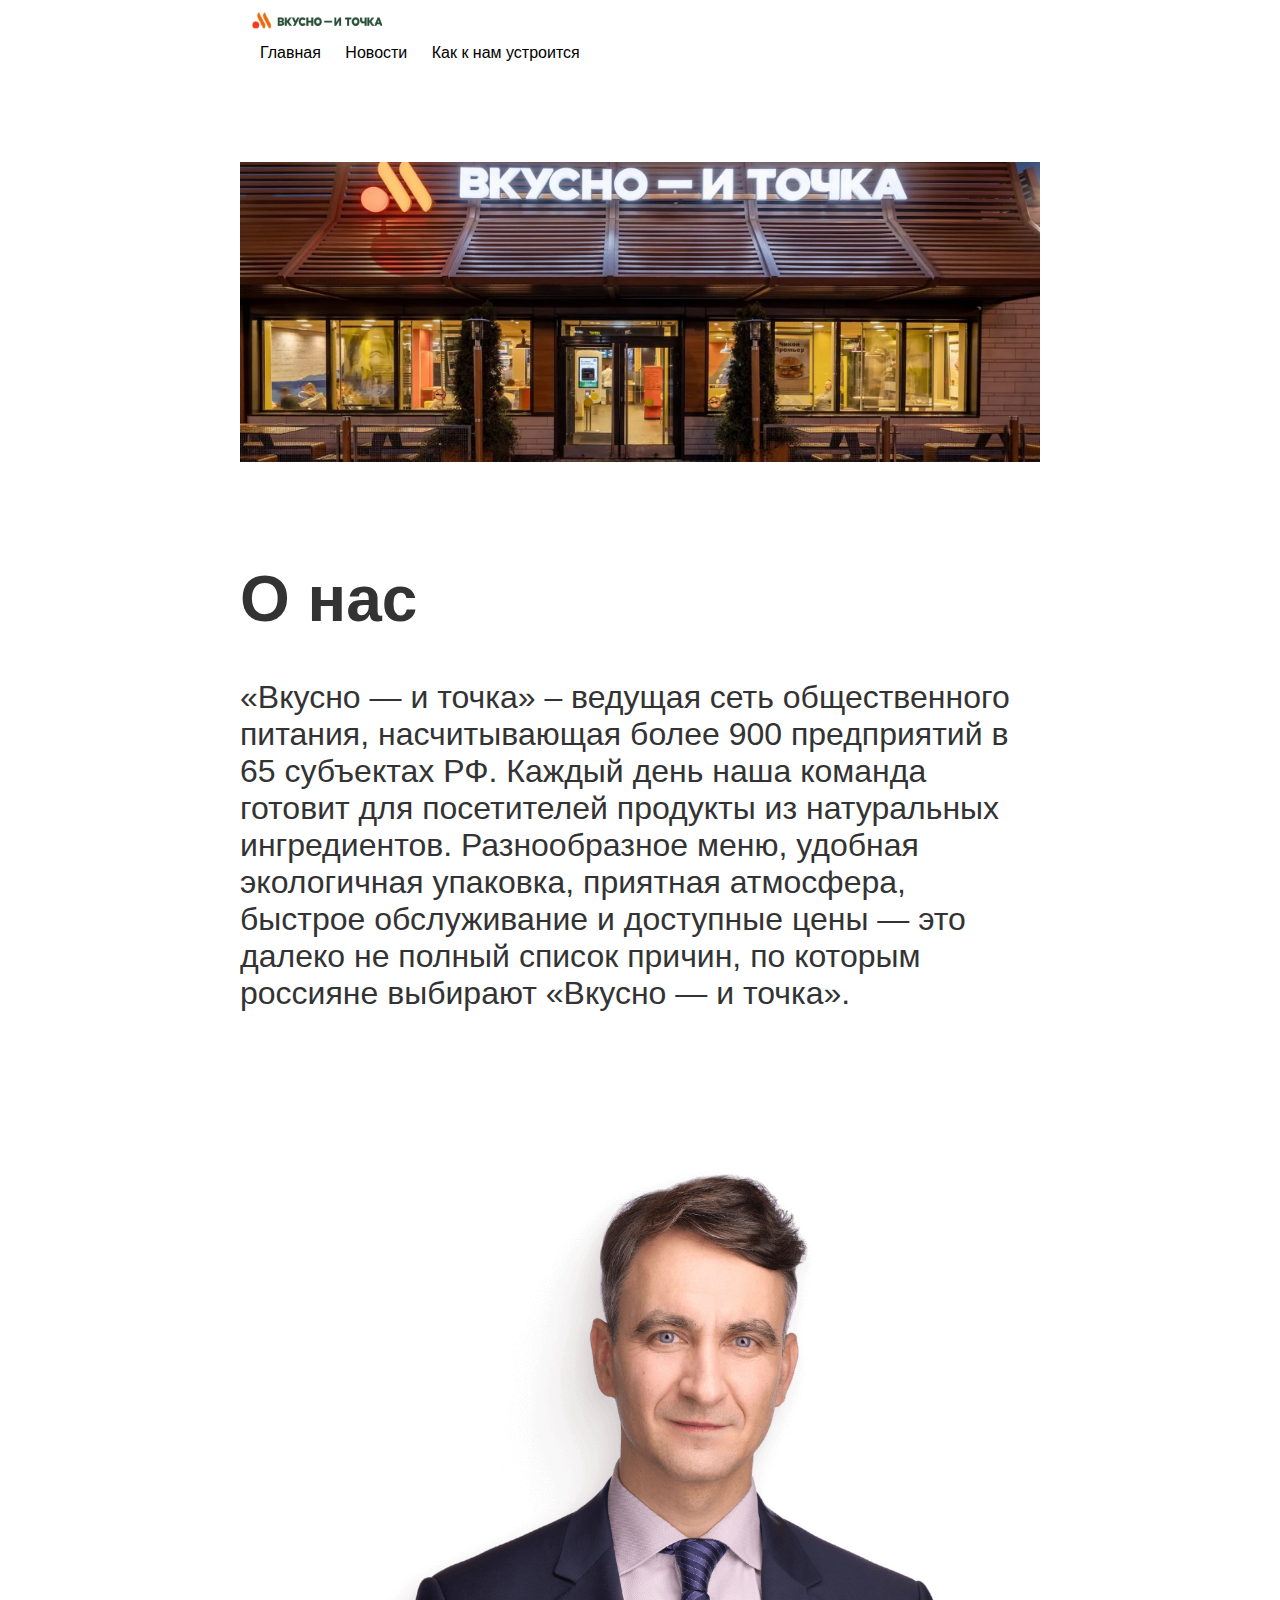
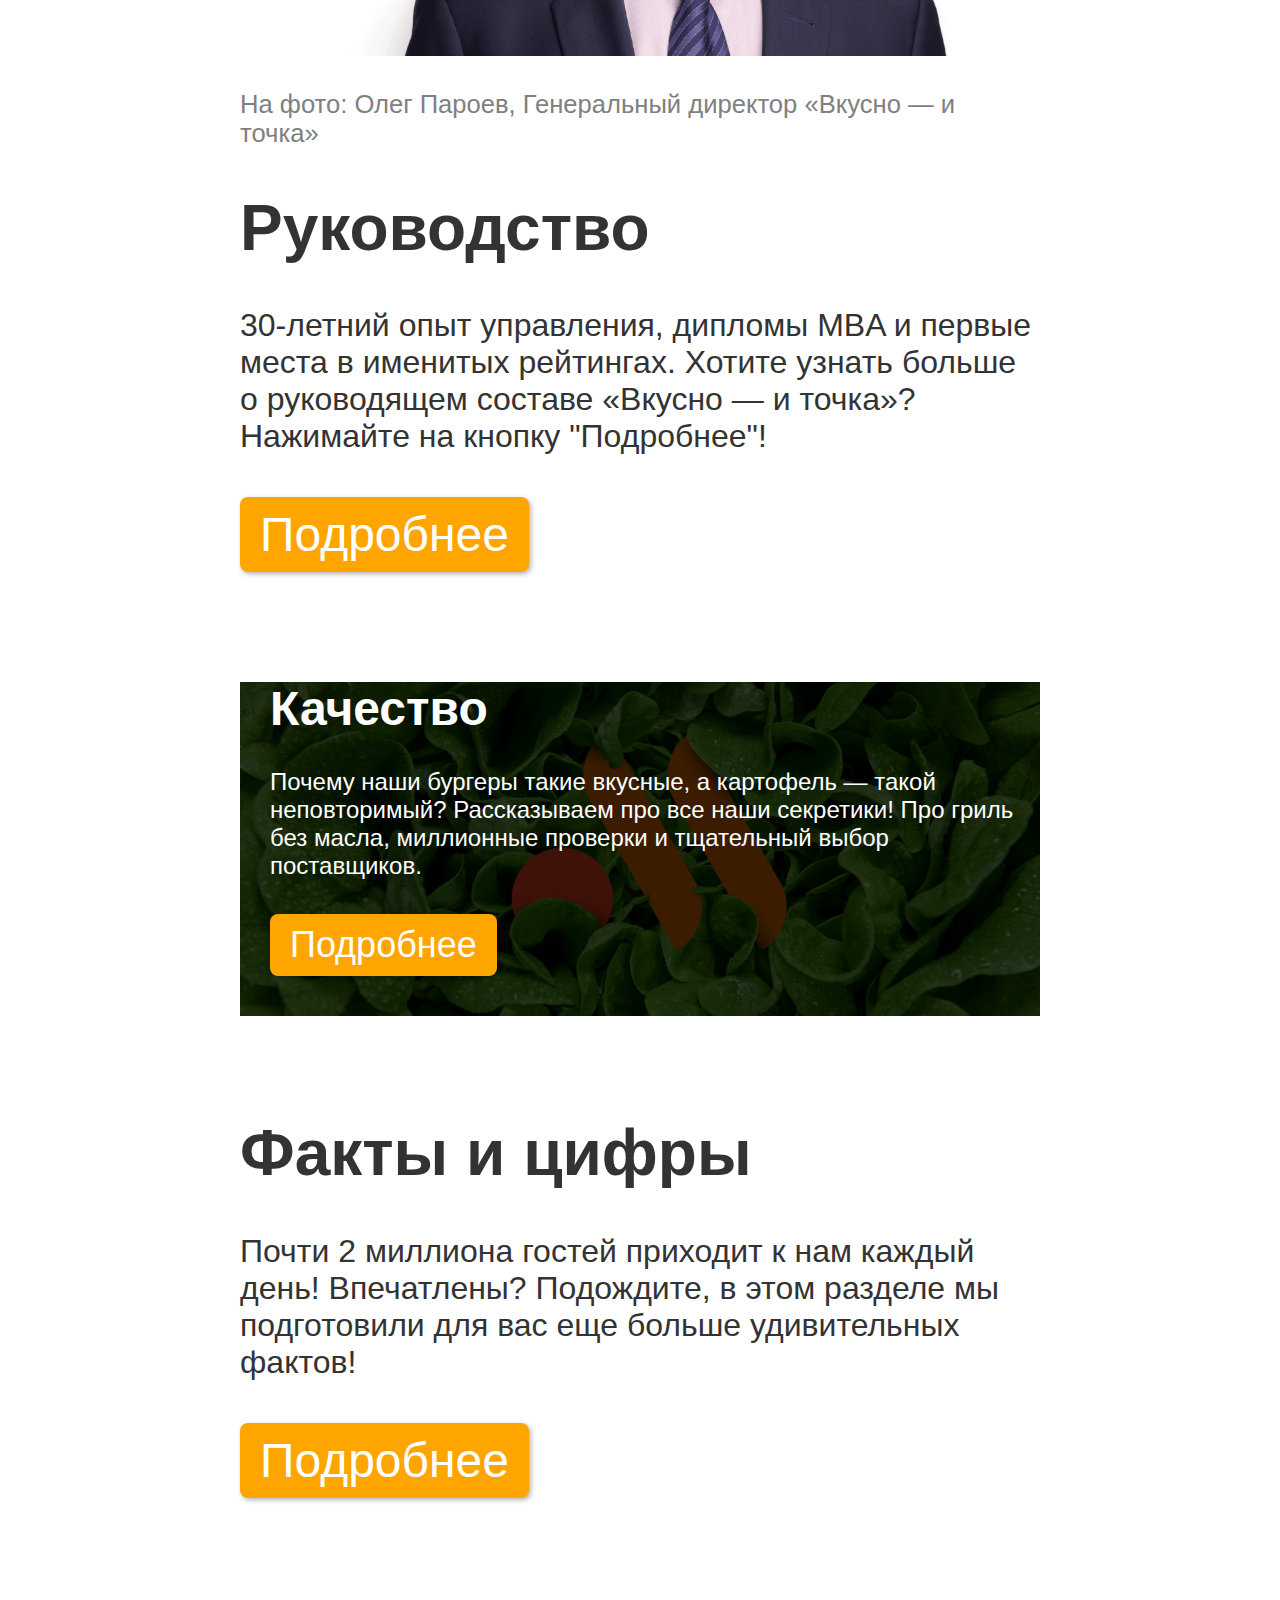
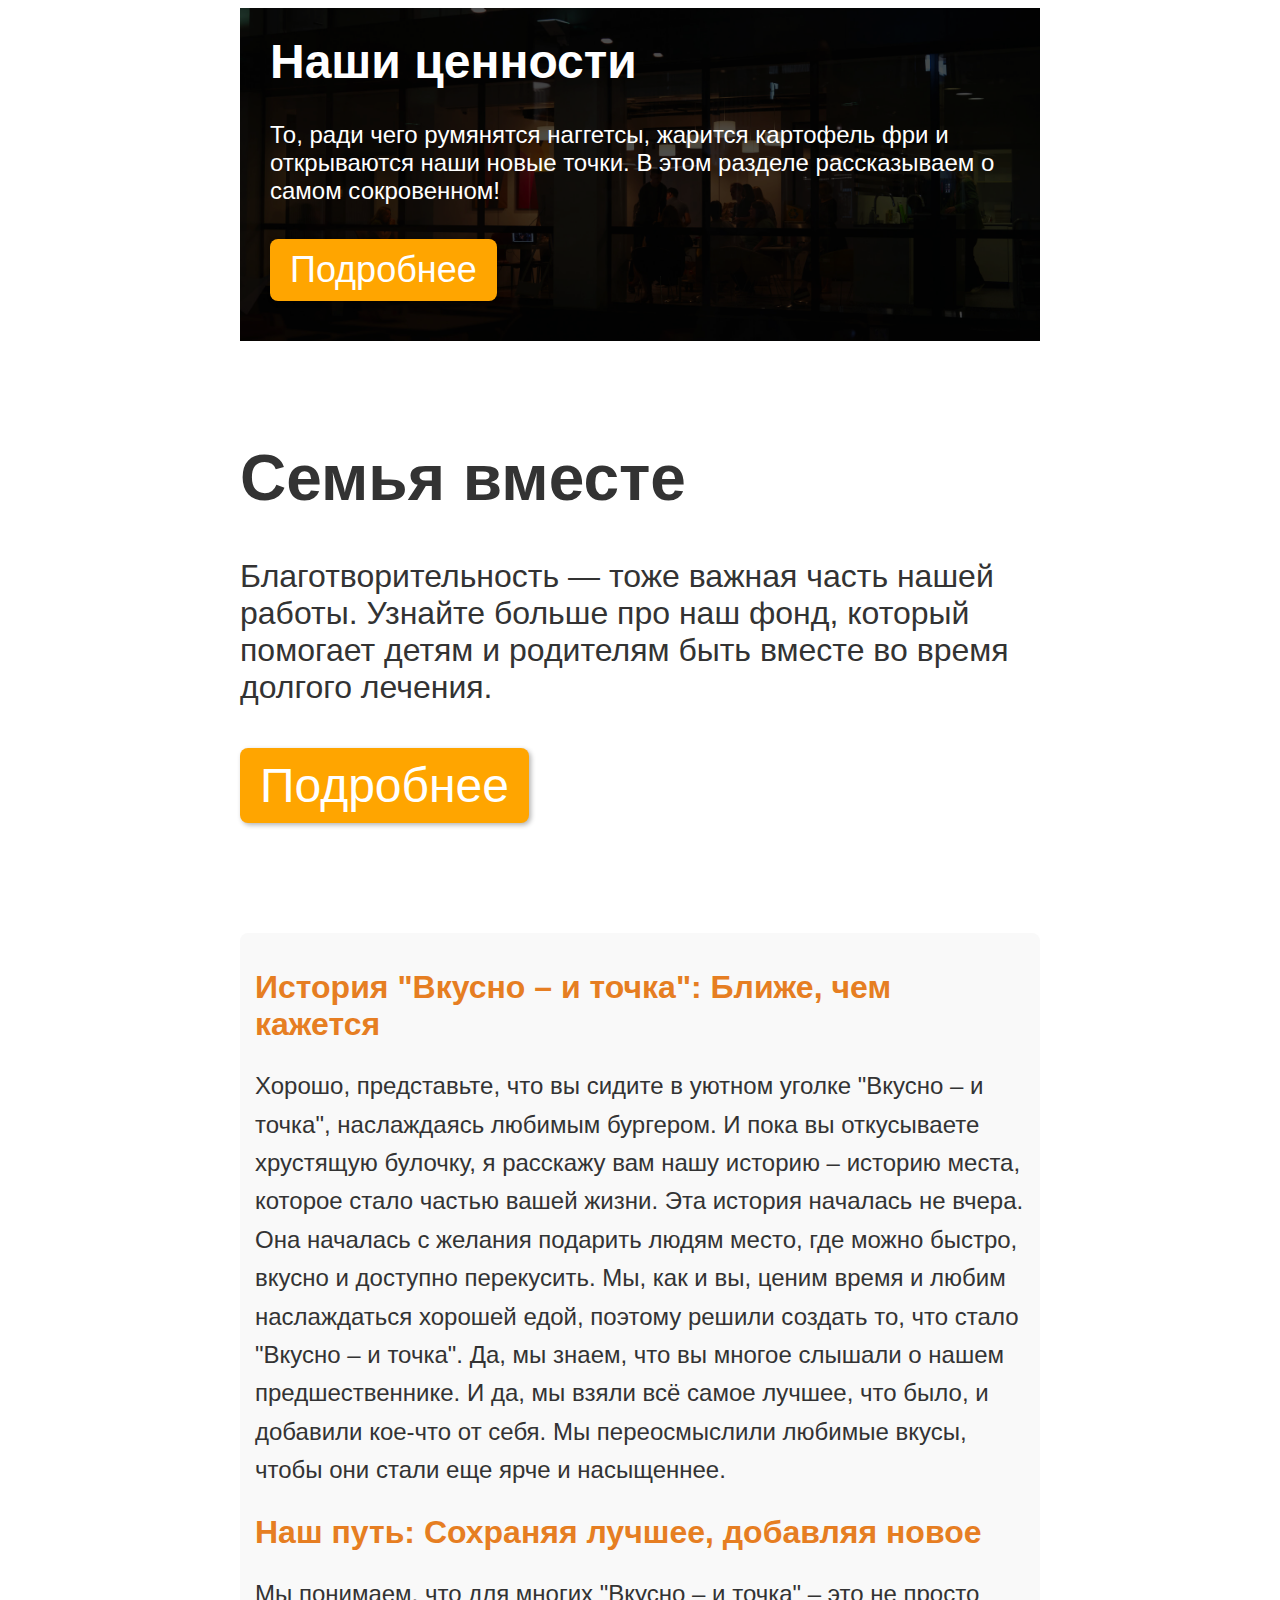
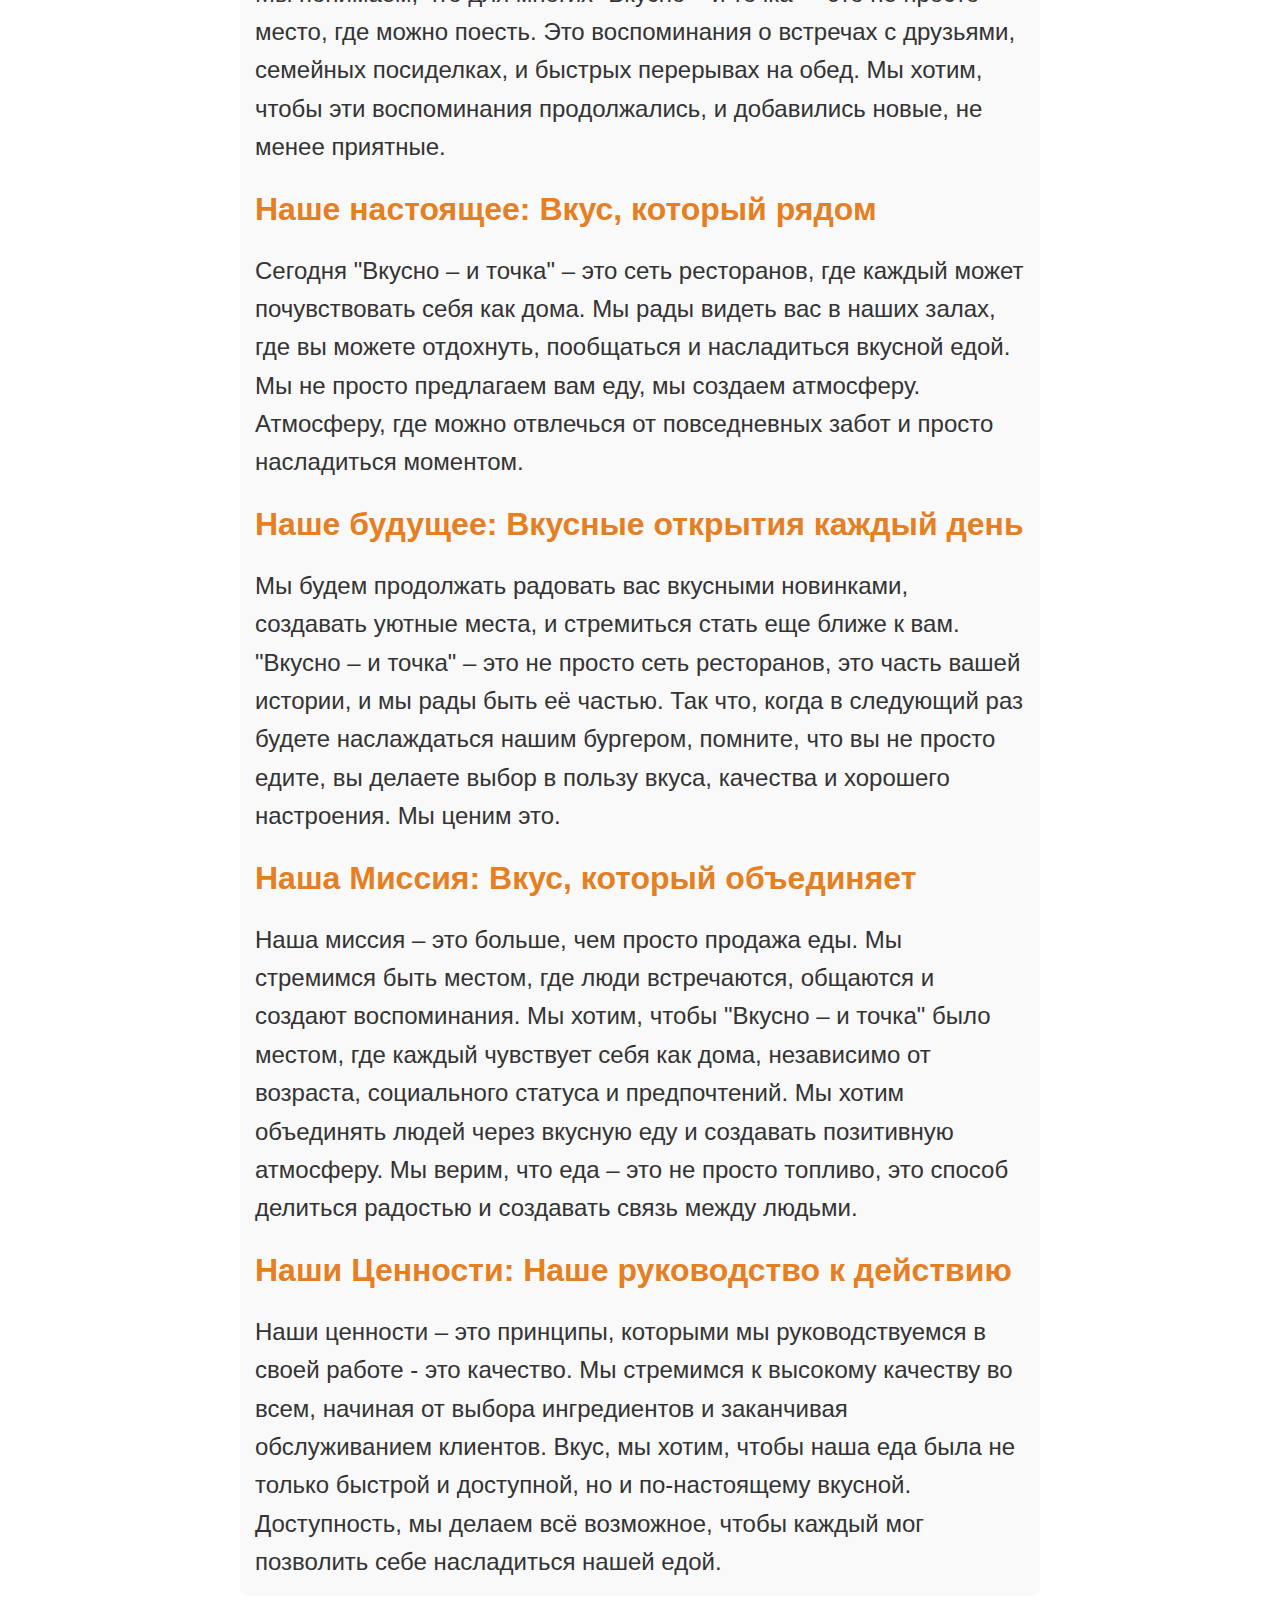
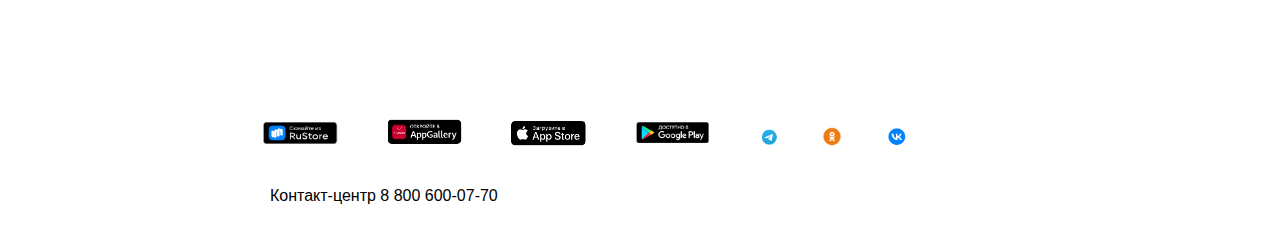
<file: ВКУСНО - И ТОЧКА — копия (2)/opisanie.html>
<!DOCTYPE html>
<html lang="en">
<head>
    <meta charset="UTF-8">
    <meta name="viewport" content="width=device-width, initial-scale=1.0">
    <title>Вкусно - и точка!</title>
    
    <link rel="icon" type="image/png" sizes="32x32" href="img/lt.png">
    <link rel="stylesheet" href="css/style.css">

</head>
<body>
    <div class="container">




        <div class="head">
            <div class="logo"><img src="img/logo.PNG" width="150px" height="40px" class="logo-img"></div>
            <div class="menu"><a href="index.html" class="menu-a">Главная</a> <a href="new.html" class="menu-a">Новости</a> <a href="work.html" class="menu-a">Как к нам устроится</a></div>

            



        </div>



        <div class="op-main">



            

            





        </div>
        <div class="text-container">

            <div class="text1">
                <h1>О нас</h1>
                 

            </div>

            <div class="text1">

                <p>«Вкусно — и точка» – ведущая сеть общественного питания, насчитывающая более 900 предприятий в 65 субъектах РФ.


                    Каждый день наша команда готовит для посетителей продукты из натуральных ингредиентов. Разнообразное меню, удобная 
                    экологичная упаковка, приятная атмосфера, быстрое обслуживание и доступные цены — это далеко не полный список причин, по которым россияне 
                    выбирают «Вкусно — и точка».</p>



            </div>




        </div>
        <div class="text-container">


           <div class="text1">

            <img src="img/photo1.png" width="800px">
            <p class="p1">На фото: Олег Пароев, Генеральный директор «Вкусно — и точка»</p>
           </div>


            <div class="text1">

                <h1>Руководство</h1>
                <p>30-летний опыт управления, дипломы MBA и первые места в именитых рейтингах.
                    Хотите узнать больше о руководящем составе «Вкусно — и точка»? Нажимайте на кнопку "Подробнее"!</p>
                    <button type="submit" class="orange-button ">Подробнее</button>


            </div>

            





        </div>

        <div class="img-phon">

            <img src="img/company-quality-bg.png" width="800px">
            <div class="tc">
                <h1>Качество</h1>
            <p>Почему наши бургеры такие вкусные, а картофель — такой неповторимый? Рассказываем про все наши 
                секретики! Про гриль без масла, миллионные проверки и тщательный выбор поставщиков.</p>
                <button type="submit" class="orange-button ">Подробнее</button>
            </div>



        </div>

        <div class="text-container">
            <div class="text1">

                <h1>Факты и цифры</h1>
                <p>Почти 2 миллиона гостей приходит к нам каждый день! Впечатлены? Подождите, в этом разделе мы подготовили для вас еще больше удивительных фактов!</p>
                <button type="submit" class="orange-button ">Подробнее</button>
            </div>



        </div>

        <div class="img-phon">

            <img src="img/company-media-bg.png" width="800px" height="300px">
            <div class="tc">
                <h1>Наши ценности</h1>
                <p>То, ради чего румянятся наггетсы, жарится картофель фри и открываются наши новые точки. В этом разделе рассказываем о самом сокровенном!</p>
                <button type="submit" class="orange-button ">Подробнее</button>
            </div>



        </div>
        <div class="text-container">

            <div class="text1">

                <h1>Семья вместе</h1>
                <p>Благотворительность — тоже важная часть нашей работы. Узнайте больше про наш фонд, который помогает детям и родителям быть вместе во время долгого лечения.</p>
            </div>
            <button type="submit" class="orange-button ">Подробнее</button>



        </div>
        <div class="text-container-2">
            <h1>История "Вкусно – и точка": Ближе, чем кажется</h1>
            <p>Хорошо, представьте, что вы сидите в уютном уголке "Вкусно – и точка", наслаждаясь любимым бургером. И пока вы откусываете хрустящую булочку, я расскажу вам нашу историю – историю места, которое стало частью вашей жизни. Эта история началась не вчера. Она началась с желания подарить людям место, где можно быстро, вкусно и доступно перекусить. Мы, как и вы, ценим время и любим наслаждаться хорошей едой, поэтому решили создать то, что стало "Вкусно – и точка".

                Да, мы знаем, что вы многое слышали о нашем предшественнике. И да, мы взяли всё самое лучшее, что было, и добавили кое-что от себя. Мы переосмыслили любимые вкусы, чтобы они стали еще ярче и насыщеннее.</p>
                <h1>Наш путь: Сохраняя лучшее, добавляя новое</h1>
                <p>Мы понимаем, что для многих "Вкусно – и точка" – это не просто место, где можно поесть. Это воспоминания о встречах с друзьями, семейных посиделках, и быстрых перерывах на обед. Мы хотим, чтобы эти воспоминания продолжались, и добавились новые, не менее приятные.</p>
                <h1>Наше настоящее: Вкус, который рядом</h1>
                <p>Сегодня "Вкусно – и точка" – это сеть ресторанов, где каждый может почувствовать себя как дома. Мы рады видеть вас в наших залах, где вы можете отдохнуть, пообщаться и насладиться вкусной едой.

                    Мы не просто предлагаем вам еду, мы создаем атмосферу. Атмосферу, где можно отвлечься от повседневных забот и просто насладиться моментом.</p>
                    <h1>Наше будущее: Вкусные открытия каждый день</h1>
                    <p>Мы будем продолжать радовать вас вкусными новинками, создавать уютные места, и стремиться стать еще ближе к вам. "Вкусно – и точка" – это не просто сеть ресторанов, это часть вашей истории, и мы рады быть её частью.

                        Так что, когда в следующий раз будете наслаждаться нашим бургером, помните, что вы не просто едите, вы делаете выбор в пользу вкуса, качества и хорошего настроения. Мы ценим это.</p>
                        <h1>Наша Миссия: Вкус, который объединяет</h1>
                        <p>Наша миссия – это больше, чем просто продажа еды. Мы стремимся быть местом, где люди встречаются, общаются и создают воспоминания. Мы хотим, чтобы "Вкусно – и точка" было местом, где каждый чувствует себя как дома, независимо от возраста, социального статуса и предпочтений.

                            Мы хотим объединять людей через вкусную еду и создавать позитивную атмосферу. Мы верим, что еда – это не просто топливо, это способ делиться радостью и создавать связь между людьми.</p>
                            <h1>Наши Ценности: Наше руководство к действию</h1>
                            <p>Наши ценности – это принципы, которыми мы руководствуемся в своей работе - это качество. Мы стремимся к высокому качеству во всем, начиная от выбора ингредиентов и заканчивая обслуживанием клиентов. Вкус, мы хотим, чтобы наша еда была не только быстрой и доступной, но и по-настоящему вкусной. Доступность, мы делаем всё возможное, чтобы каждый мог позволить себе насладиться нашей едой.</p>
        </div>

    
    












        <div class="footer">
            <div class="footer-block-1">
 
             <a href="#"><img src="img/rustor.PNG" width="80px" > </a>
             <a href="#"><img src="img/appstor.PNG" width="80px"> </a>
             <a href="#"><img src="img/appgalery.PNG" width="80px"> </a>
             <a href="#"><img src="img/googleplay.PNG" width="80px"> </a>
 
 
 
             <a href="#"><img src="img/telegram.PNG" width="20px"></a>
             <a href="#"><img src="img/od.PNG" width="20px"></a>
             <a href="#"><img src="img/wk.PNG" width="20px"></a>
            </div>
            <div class="footer-block-2">
 
                 <a href="#"><p>Контакт-центр 8 800 600-07-70</p></a>
            </div>
 
 
 
 
 
         </div>





    </div>

    
</body>
</html>
</file>
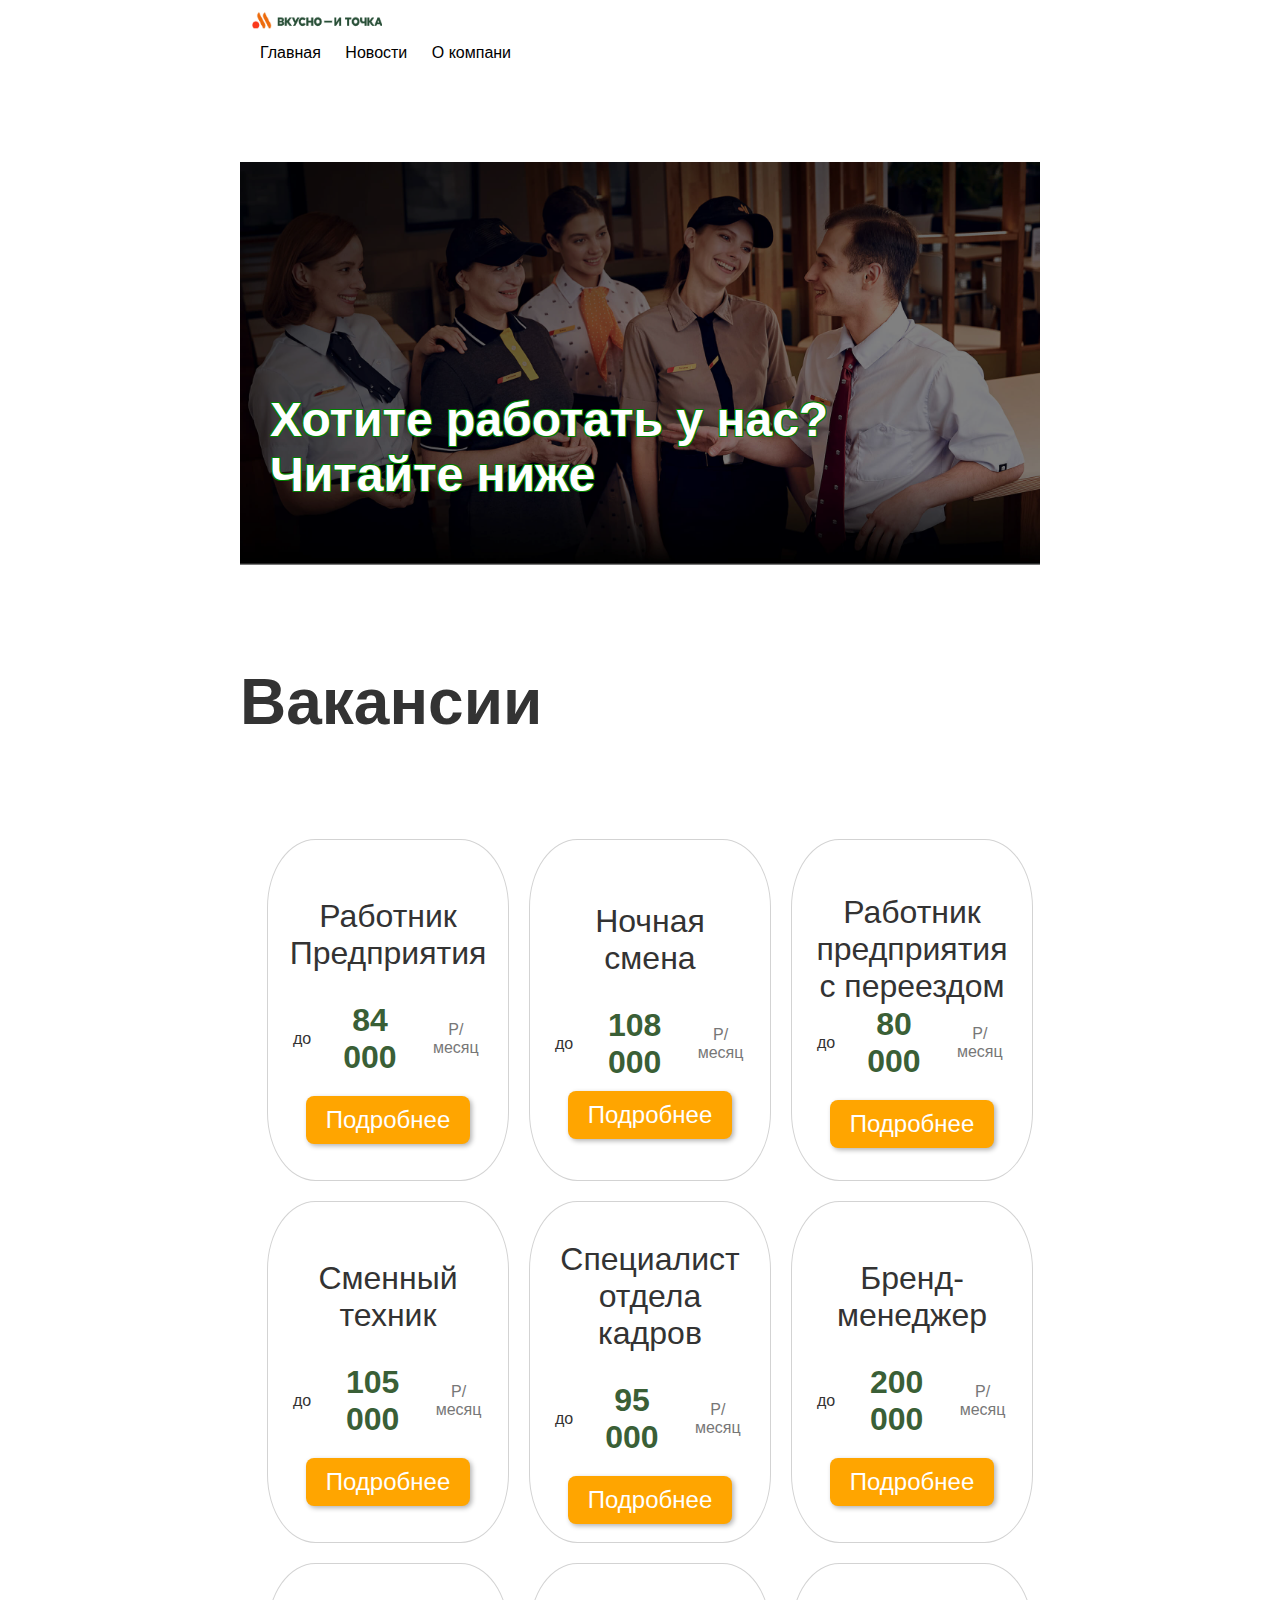
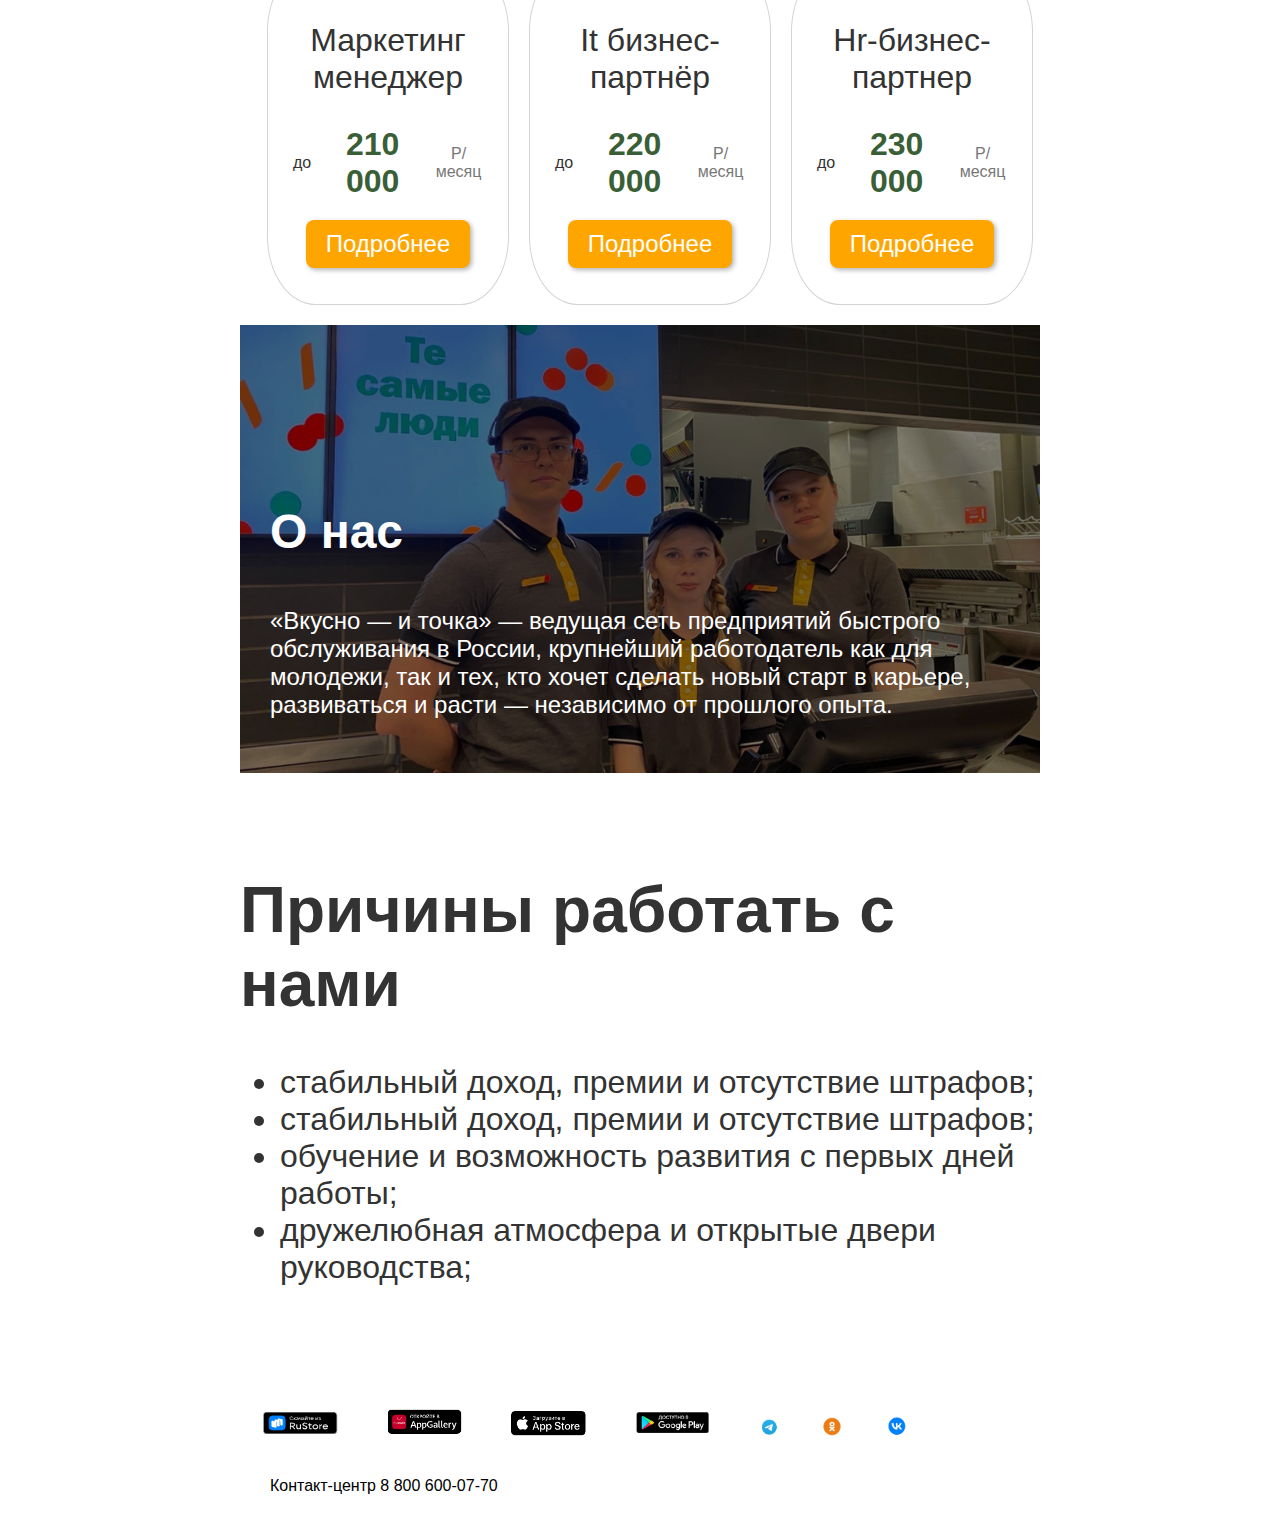
<file: ВКУСНО - И ТОЧКА — копия (2)/work.html>
<!DOCTYPE html>
<html lang="en">
<head>
    <meta charset="UTF-8">
    <meta name="viewport" content="width=device-width, initial-scale=1.0">
    <title>Вкусно - и точка!</title>
   
    <link rel="icon" type="image/png" sizes="32x32" href="img/lt.png">
    <link rel="stylesheet" href="css/style.css">
</head>
<body>
    <div class="container">

        <div class="head">
            <div class="logo"><img src="img/logo.PNG" width="150px" height="40px" class="logo-img"></div>
            <div class="menu"><a href="index.html" class="menu-a">Главная</a> <a href="new.html" class="menu-a">Новости</a> <a href="opisanie.html" class="menu-a">О компани</a></div>
        </div>



        <div class="img-phon">

            <img src="img/hero-bg-1.jpg" width="800px">
            <div class="tc">
                <h1 class="green-underline">Хотите работать у нас? <br>Читайте ниже</h1>
            
            </div>



        </div>
        <div class="text-container">

            <h1>Вакансии</h1>
            <!--<div class="c1">


                <p>Из какого вы города?</p>

                <button type="submit" class="s1">Выбрать</button>



            </div>-->



            






        </div>


        <div class="vac-container-veri">



            <div class="vac-container" data-profession="Работник Предприятия" data-phone="8-800-555-35-35" data-schedule="сменный график" data-available="3" data-salary="84000" data-description="Это сотрудник, непосредственно работающий в ресторане и взаимодействующий с гостями. В его обязанности входит: приготовление блюд по стандартам компании, обслуживание посетителей на кассе и в зале, поддержание чистоты и порядка в рабочей зоне и зале, соблюдение стандартов качества и безопасности.">
                <p class="ph1">Работник Предприятия</p>
                <div class="vac-details">
                    <p class="ph2">до</p> <p class="ph3">84 000</p> <p class="ph4"> Р/месяц</p>
                </div>
                 <button type="submit" class="orange-button">Подробнее</button>
            </div>

            <div class="vac-container" data-profession="Ночная смена" data-phone="8-800-555-35-35" data-schedule="ночной график" data-available="5" data-salary="108000" data-description=" Аналогичная должность работника предприятия, но работа осуществляется в ночное время. Включает в себя те же обязанности по приготовлению и обслуживанию, но в условиях более спокойной обстановки и с акцентом на подготовку к следующему дню (например, уборка, подготовка ингредиентов).">
                <p class="ph1">Ночная смена</p>
                <div class="vac-details">
                    <p class="ph2">до</p> <p class="ph3">108 000 </p> <p class="ph4"> Р/месяц</p>
                </div>
                  <button type="submit" class="orange-button-1">Подробнее</button>
            </div>
            
             <div class="vac-container" data-profession="Работник предприятия с переездом" data-phone="8-800-555-35-35" data-schedule="сменный график" data-available="10" data-salary="80000" data-description="Это работник предприятия, готовый работать в ресторане, расположенном в другом городе или регионе, возможно, с предоставлением жилья. Обязанности аналогичны обычному работнику предприятия, но с готовностью к переезду и адаптации к новому месту.">
                <p class="ph1-1">Работник предприятия с переездом</p>
                <div class="vac-details">
                    <p class="ph2">до</p> <p class="ph3">80 000</p> <p class="ph4"> Р/месяц</p>
                </div>
                 <button type="submit" class="orange-button">Подробнее</button>
            </div>
            <div class="vac-container" data-profession="Сменный техник" data-phone="8-800-555-35-35" data-schedule="сменный график" data-available="2" data-salary="105000" data-description=" Специалист, ответственный за техническое обслуживание и ремонт оборудования ресторана (кухонного, кассового, вентиляционного и пр.). Осуществляет диагностику неисправностей, проводит плановое обслуживание и оперативно устраняет поломки, обеспечивая бесперебойную работу ресторана.">
                <p class="ph1">Сменный техник</p>
                <div class="vac-details">
                    <p class="ph2">до</p> <p class="ph3">105 000 </p> <p class="ph4"> Р/месяц</p>
                </div>
               <button type="submit" class="orange-button">Подробнее</button>
            </div>
            <div class="vac-container" data-profession="Специалист отдела кадров" data-phone="8-800-555-35-35" data-schedule="пятидневная рабочая неделя" data-available="1" data-salary="95000" data-description="Подбор персонала, ведение документации, кадровое делопроизводство. Занимается поиском, подбором и наймом персонала для ресторанов сети. Также отвечает за оформление кадровой документации, ведение личных дел сотрудников, организацию обучения и адаптации новичков, контроль за соблюдением трудового законодательства.">
                <p class="ph1">Специалист отдела кадров</p>
                <div class="vac-details">
                    <p class="ph2">до</p> <p class="ph3">95 000</p> <p class="ph4"> Р/месяц</p>
                </div>
                <button type="submit" class="orange-button">Подробнее</button>
            </div>
            <div class="vac-container" data-profession="Бренд-менеджер" data-phone="8-800-555-35-35" data-schedule="пятидневная рабочая неделя" data-available="1" data-salary="200000" data-description="Разработка и реализация бренд-стратегии, продвижение бренда, анализ рынка. Разрабатывает и реализует стратегию развития бренда Вкусно — и точка, отвечает за формирование имиджа бренда, его позиционирование на рынке, создание рекламных кампаний, контроль за соблюдением фирменного стиля и стандартов бренда.">
                <p class="ph1">Бренд-менеджер</p>
                <div class="vac-details">
                    <p class="ph2">до</p> <p class="ph3">200 000</p> <p class="ph4"> Р/месяц</p>
                </div>
                 <button type="submit" class="orange-button">Подробнее</button>
            </div>
           <div class="vac-container" data-profession="Маркетинг менеджер" data-phone="8-800-555-35-35" data-schedule="пятидневная рабочая неделя" data-available="1" data-salary="210000" data-description="Разработка и реализация маркетинговой стратегии, анализ рынка, продвижение продукции. Разрабатывает и реализует маркетинговые стратегии для продвижения ресторана и его продукции, занимается проведением рекламных кампаний, организует мероприятия, анализирует эффективность маркетинговых усилий, изучает рынок и конкурентов, управляет маркетинговым бюджетом.">
                <p class="ph1">Маркетинг менеджер</p>
                <div class="vac-details">
                    <p class="ph2">до</p> <p class="ph3">210 000</p> <p class="ph4"> Р/месяц</p>
                </div>
                 <button type="submit" class="orange-button">Подробнее</button>
            </div>
            <div class="vac-container" data-profession="It бизнес-партнёр" data-phone="8-800-555-35-35" data-schedule="пятидневная рабочая неделя" data-available="1" data-salary="220000" data-description="Взаимодействие с IT-отделом, анализ бизнес-требований, разработка решений. Взаимодействует с бизнесом (руководством, другими отделами) для определения и реализации IT-потребностей, обеспечивает IT-поддержку бизнес-процессов, участвует в проектах по внедрению новых IT-решений, разрабатывает стратегию IT-развития компании.">
                <p class="ph1">It бизнес-партнёр</p>
                <div class="vac-details">
                    <p class="ph2">до</p> <p class="ph3">220 000</p> <p class="ph4"> Р/месяц</p>
                </div>
                 <button type="submit" class="orange-button">Подробнее</button>
            </div>
            <div class="vac-container" data-profession="Hr-бизнес-партнер" data-phone="8-800-555-35-35" data-schedule="пятидневная рабочая неделя" data-available="1" data-salary="230000" data-description="Взаимодействие с HR-отделом, анализ бизнес-требований, реализация стратегии управления персоналом. Выступает в роли партнера для руководства и менеджеров, помогая им в решении вопросов, связанных с персоналом, разрабатывает HR-стратегию, внедряет HR-практики, участвует в проектах по развитию персонала, консультирует руководителей по вопросам управления людьми, анализирует HR-показатели.">
                <p class="ph1">Hr-бизнес-партнер</p>
                <div class="vac-details">
                    <p class="ph2">до</p> <p class="ph3">230 000</p> <p class="ph4"> Р/месяц</p>
                </div>
                  <button type="submit" class="orange-button">Подробнее</button>
            </div>
        </div>
    
        <div class="vac-details-overlay" id="vacDetailsOverlay">
            <div class="vac-details-info" id="vacDetailsContent">
               <button class="close-button" id="closeDetails">&times;</button>
            </div>
            


            





        </div>



        <div class="img-phon">

            <img src="img/w1.png" width="800px">
            <div class="tc">
               <p class="hw">О нас</p>
               <p class="pw">«Вкусно — и точка» — ведущая сеть предприятий быстрого обслуживания в России, крупнейший работодатель
                 как для молодежи, так и тех, кто хочет сделать новый 
                 старт в карьере, развиваться и расти — независимо от прошлого опыта.</p>
            </div>



        </div>

        <div class="text-container">

            <h1>Причины работать с нами</h1>
            
            <ul><li>стабильный доход, премии и отсутствие штрафов;</li> <li>стабильный доход, премии и отсутствие штрафов;</li> <li>обучение и возможность развития с первых дней работы;</li> <li>дружелюбная атмосфера и открытые двери руководства;</li></ul>



        </div>
        
       

        
        













        <div class="footer">
            <div class="footer-block-1">
 
             <a href="#"><img src="img/rustor.PNG" width="80px" > </a>
             <a href="#"><img src="img/appstor.PNG" width="80px"> </a>
             <a href="#"><img src="img/appgalery.PNG" width="80px"> </a>
             <a href="#"><img src="img/googleplay.PNG" width="80px"> </a>
 
 
 
             <a href="#"><img src="img/telegram.PNG" width="20px"></a>
             <a href="#"><img src="img/od.PNG" width="20px"></a>
             <a href="#"><img src="img/wk.PNG" width="20px"></a>
            </div>
            <div class="footer-block-2">
 
                 <a href="#"><p>Контакт-центр 8 800 600-07-70</p></a>
            </div>
 
 
 
 
 
         </div>

            










    </div>
    <script src="js/script4.js"></script>
    
</body>
</html>
</file>
<file: ВКУСНО - И ТОЧКА — копия (2)/css/style.css>
body {
    display: flex; /* Делаем body flex-контейнером */
    justify-content: center; /* Центрирование по горизонтали */

    min-height: 100vh; /*  Гарантируем, что body занимает всю высоту viewport */
    font-family: sans-serif;
    margin: 0;
    padding: 0;
    
    color: #333;
  }
.container{
    width: 800px;
    height: 500px;
   


}
.head{
  margin-bottom: 100px;
}
.logo{
  width: 100%;
}
.menu-a{
  text-decoration: none;
  color: black;
  padding-left: 20px;
}
/*footer*/
.footer{
  justify-content: center;
  
  width: 100%;
  height: 100px;
  margin-top: 100px;
}
.footer img{
  padding: 20px;
}
.footer a{
  text-decoration: none;
}
.footer-block-2 a{
  color: black;
  margin-right: 30px;
 
}
.footer-block-2{
  width: 100%;
  margin-left: 30px;
}
/* slider*/
.slider {
  width: 800px; /* Ширина слайдера */
  overflow: hidden; /* Скрываем выходящие за пределы изображения */
}
.slider-inner {
  display: flex; /* Используем flexbox для расположения изображений */
  transition: transform 0.5s ease-in-out; /* Плавный переход */
}
.slider-inner img {
  width: 700px; /* Ширина каждого изображения */
  height: 300px; /* Высота каждого изображения */
}
.btn-block{
  margin-top: 10px;
  width: 100%;
  display: flex;
  justify-content: space-between; /* Распределяет элементы по краям */
  align-items: center; /* Выравнивает по вертикали (опционально) */

}
/*produkciy*/
.big-text{
  font-weight: bold;
  display: flex;
  font-size: 200%;
  text-align: center;
  align-items: center;
}
.food-details-overlay {
  display: none; /* По умолчанию скрыт */
  position: fixed;
  top: 0;
  left: 0;
  width: 100%;
  height: 100%;
  background-color: rgba(0, 0, 0, 0.5); /* Полупрозрачный фон */
  justify-content: center;
  align-items: center;
  z-index: 1000; /* Чтобы был поверх всего */
}
.food-details {
  font-size: 150%;
  background-color: white;
  padding: 20px;
  border-radius: 10px;
  text-align: center;
  max-width: 80%;
  box-shadow: 0 4px 8px rgba(0,0,0,0.2);
  position: relative; /* Для абсолютного позиционирования кнопки закрытия */
  overflow: auto; /* Прокрутка, если контента много */
  max-height: 90%; /* Максимальная высота */
}
.food-details img {
  max-width: 100%;
  height: auto;
  margin-bottom: 10px;
}

.close-button {
  position: absolute;
  top: 10px;
  right: 10px;
  font-size: 24px;
  cursor: pointer;
  background: none;
  border: none;
  color: #777;
  transition: color 0.3s ease; /* Плавное изменение цвета */
}
.close-button:hover {
  color: #333;
  
}
.food-details h2 {
  margin-bottom: 10px;
  font-size: 1.5em;
}
.container-food{
  cursor: pointer;
  width: 200px;
  height: 300px;
  border: 1px solid #d3d3d3; /* Светло-серый бордер */
  box-shadow: 2px 2px 5px rgba(0, 0, 0, 0.1); /* Тень */
  transition: transform 0.3s ease; /* Плавное изменение трансформации */
  padding: 20px; /* Добавлено для лучшего отображения эффекта */
  margin-right: 20px;
  margin-bottom: 20px;
}
.food-details-overlay {
  display: none;
  position: fixed;
  top: 0;
  left: 0;
  width: 100%;
  height: 100%;
  background-color: rgba(0, 0, 0, 0.5);
  justify-content: center;
  align-items: center;
  z-index: 1000;
}
.food-details p {
  margin-bottom: 10px;
      line-height: 1.6; /* Увеличенный межстрочный интервал */
       color: #555;
  }
     .food-details p strong {
      font-weight: bold; /* Выделение жирным */
        color: #333;
  }
      .food-details p:last-child { /* Убираем отступ у последнего абзаца */
        margin-bottom: 0;
     }
     .food-details .availability-true {
      color: #28a745; /* Зеленый цвет для "Да" */
       font-weight: bold;
     }
     .food-details .availability-false {
      color: #dc3545; /* Красный цвет для "Нет" */
       font-weight: bold;
     }
.food-details h2 {
  margin-bottom: 15px;
  font-size: 1.8em;
  color: #333; /* Темный цвет заголовка */
  border-bottom: 1px solid #eee; /* Линия под заголовком */
  padding-bottom: 8px;
}
.container-food:hover{
  transform: scale(1.05) translateZ(0); /* Увеличение на 5% и предотвращение эффекта z-fighting */
  box-shadow: 4px 4px 10px rgba(0, 0, 0, 0.2); /* Более сильная тень при наведении */
}
.container-food-veri{
  flex-wrap: wrap;
  display: flex;
  width: 100%;
  justify-content: center;
}
/*opisanie*/

.op-main{
  width: 100%;
  height: 300px;
  
  background-image: url('../img/op1.png');
  background-size: 100% 300px; /* Пример: фиксированный размер изображения */
  background-position: 0 0;
  background-repeat: no-repeat;
}

.text-container{
  font-size: 200%;
  text-align: left;
  margin-top: 100px;
  margin-bottom: 100px;
}
.orange-button {
  background-color: orange;
  color: white;
  padding: 10px 20px;
  margin-bottom: 10px;
  border: none;
  border-radius: 8px;
  cursor: pointer;
  box-shadow: 2px 2px 5px rgba(0, 0, 0, 0.3); /* Тень */
  font-size: 150%;
}
.p1{
  font-size: 80%;
  color: #808080;
}
.img-phon {
  
  position: relative; /* Ключевое изменение: делаем родительский элемент позиционным */
  width: 800px;
  overflow: hidden; /* Скрываем элементы, выходящие за границы */
}
.img-phon img{
  filter:  brightness(0.5);
}

.img-phon img {
  width: 100%;
  height: auto;
  display: block; /* Убираем лишнее пространство снизу изображения */
}

.tc {
  font-size: 150%;
  position: absolute; /* Ключевое изменение: абсолютное позиционирование */
  bottom: 20px; /* Отступ от нижнего края */
  left: 20px; /* Отступ от левого края */
  color: white;
  padding: 10px; /* Добавил padding для лучшего внешнего вида */
}
/*new*/

.new-food{
  width: 200px;
  height: 300px;
  border: 1px solid #d3d3d3; /* Светло-серый бордер */
  box-shadow: 2px 2px 5px rgba(0, 0, 0, 0.1); /* Тень */
  transition: transform 0.3s ease; /* Плавное изменение трансформации */
  padding: 20px; /* Добавлено для лучшего отображения эффекта */
  margin-right: 20px;
  margin-bottom: 20px;
}
.container-new:hover{
  transform: scale(1.05) translateZ(0); /* Увеличение на 5% и предотвращение эффекта z-fighting */
  box-shadow: 4px 4px 10px rgba(0, 0, 0, 0.2); /* Более сильная тень при наведении */
}
.container-new-veri{
  flex-wrap: wrap;
  display: flex;
  width: 100%;
  justify-content: center;
  text-align: center;
}
.container-new{
 
  border: 1px solid #ccc;
  text-align: center;
  border-radius: 5px;
   transition: transform 0.2s ease; /* Плавная трансформация */
   position: relative; /* Для позиционирования кнопки */
  width: 200px;
  height: 300px;
  width: 200px;
  height: 300px;
  border: 1px solid #d3d3d3; /* Светло-серый бордер */
  box-shadow: 2px 2px 5px rgba(0, 0, 0, 0.1); /* Тень */
  transition: transform 0.3s ease; /* Плавное изменение трансформации */
  padding: 20px; /* Добавлено для лучшего отображения эффекта */
  margin-right: 20px;
  margin-bottom: 20px;
}
.container-new img {
  max-width: 100%;
  height: auto;
   border-radius: 5px;
}
.new-details-overlay {
  display: none;
  position: fixed;
  top: 0;
  left: 0;
  width: 100%;
  height: 100%;
  background-color: rgba(0, 0, 0, 0.5);
  justify-content: center;
  align-items: center;
  z-index: 1000;
   overflow: auto;
}
.new-details {
  font-size: 150%;
  background-color: white;
  padding: 20px;
  border-radius: 10px;
  text-align: left;
   max-width: 80%;
  max-height: 90%;
   box-shadow: 0 4px 8px rgba(0,0,0,0.2);
  position: relative;
   font-family: 'Arial', sans-serif; /* Общий шрифт */
    overflow: auto;
}
.new-details img {
  max-width: 100%;
  height: auto;
  margin-bottom: 10px;
  border-radius: 5px;
   box-shadow: 0 2px 4px rgba(0, 0, 0, 0.1); /* Тень для картинки */
}


.close-button {
  position: absolute;
  top: 10px;
  right: 10px;
  font-size: 24px;
  cursor: pointer;
    background: none;
  border: none;
  color: #777;
   transition: color 0.3s ease; 
}
.close-button:hover {
  color: #333;
}
.new-details h2 {
  margin-bottom: 15px;
  font-size: 1.8em;
  color: #333; /* Темный цвет заголовка */
  border-bottom: 1px solid #eee; /* Линия под заголовком */
  padding-bottom: 8px;
}
.new-details p {
  margin-bottom: 10px;
 line-height: 1.6; /* Увеличенный межстрочный интервал */
   color: #555;
}
.new-details p strong {
  font-weight: bold;
   color: #333;
 }
.new-details p:last-child { /* Убираем отступ у последнего абзаца */
    margin-bottom: 0;
 }
.h1-new{
  font-size: 150%;
}

/*work*/
.green-underline{

  text-shadow: 1px 1px 0 green, -1px -1px 0 green, 1px -1px 0 green, -1px 1px 0 green;

}

.vac-container {
   display: flex;
            flex-direction: column;
  
  margin-bottom: 20px;
  margin-left: 20px;
  text-align: center;
  justify-content: center;
  align-items: center;
  border-radius: 20%;
  width: 200px;
  height: 300px;
  border: 1px solid #d3d3d3; 
  padding: 20px;
  transition: background-color 0.3s ease, box-shadow 0.3s ease; 
}
.orange-button-1{
  display: inline-block;
  background-color: orange;
  color: white;
  padding: 10px 20px;
  margin-bottom: 10px;
  border: none;
  border-radius: 8px;
  cursor: pointer;
  box-shadow: 2px 2px 5px rgba(0, 0, 0, 0.3); /* Тень */
  font-size: 150%;
}

.vac-container:hover {
  background-color: #f2f2f2; 
  box-shadow: 0 4px 8px rgba(0, 0, 0, 0.1); 
}

.ph1 {
  margin-bottom: 30px; 
  font-size: 2em;
}

.vac-details {
  text-align: center;
  justify-content: center;
  display: flex;
  align-items: center; 
  gap: 5px; 
}
.vac-container-veri{
  width: 100%;
  display: flex;
  flex-wrap: wrap;
  justify-content: center;
}
.ph3{
  font-size: 2em; 
  font-weight: bold; 
  color: #3A5F36; 
}


.ph1-1{
  margin-bottom: 1px; 
  font-size: 2em;


}
.hw{
  color:white;
  font-size: 2em;
  font-weight: bold; 
}
.c1{
  display: flex;
  background-color: #f2f2f2; 
  box-shadow: 0 4px 8px rgba(0, 0, 0, 0.1); 
  border: 1px solid #d3d3d3; 
  width: 400px;
  height: 100px;
  align-items: center;
  text-align: center;
  gap: 10px;
  justify-content: flex-end; 

}
.s1{
  border-radius: 8px;
  background-color: orange;
  padding: 10px 20px;
  border: none;
}

.map{
  width: 100%;
  margin-top: 100px;
  margin-bottom: 100px;
}
.map p{
  font-size: 150%;

}
.text-container-1{
  font-size: 150%;
  margin-top: 50px;
  margin-bottom: 50px;
  border: 1px solid #d3d3d3; /* Светло-серый бордер */
  box-shadow: 2px 2px 5px rgba(0, 0, 0, 0.1); /* Тень */
  transition: transform 0.3s ease; /* Плавное изменение трансформации */
  padding: 20px; /* Добавлено для лучшего отображения эффекта */
  margin-right: 20px;
  margin-bottom: 20px;
 
}
.text-container-1:hover{
  transform: scale(1.05) translateZ(0); /* Увеличение на 5% и предотвращение эффекта z-fighting */
  box-shadow: 4px 4px 10px rgba(0, 0, 0, 0.2); /* Более сильная тень при наведении */
}
.h1-green{
  text-shadow: 1px 1px 0 green, -1px -1px 0 green, 1px -1px 0 green, -1px 1px 0 green;
  
}
.text-container-2 {
  margin-bottom: 20px;
  padding: 15px;
  background-color: #f9f9f9;
  border-radius: 8px;
}
.text-container-2 h1{
  color: #e67e22; /* Фирменный цвет "Вкусно - и точка" */
    margin-bottom: 15px;
}
.text-container-2 p {
  font-size: 150%;
  line-height: 1.6;
}
.text-container-2 ol li {

  
  padding-left: 20px;
}
.text-container-2 li {
  margin-bottom: 10px;
  
}
.text-container-2 ul {
  list-style: disc; /* Изменение типа маркеров списка*/
  padding-left: 25px;
  
}
.text-container-2 p:last-child{
  margin-bottom: 0;
}
.text-container-2 p:last-of-type{
  margin-bottom: 0;
}

.text-container-2 ol{
  font-size: 150%;

}
.container-2{
  max-width: 960px;
  margin: 20px auto;
  padding: 20px;
  background-color: #fff;
  box-shadow: 0 0 10px rgba(0, 0, 0, 0.1);
  border-radius: 8px;
}
.text-container img{
  max-width: 800px;
}

/*work*/
.container-W {
  max-width: 800px;
  margin: 20px auto;
  padding: 20px;
  background-color: #fff;
  box-shadow: 0 0 10px rgba(0, 0, 0, 0.1);
  border-radius: 8px;
}

.container-W h1, h2 {
  color: #e67e22;
  margin-bottom: 20px;
}

.test-section, .application-section {
  margin-bottom: 30px;
  padding: 15px;
   border-radius: 8px;
}
.test-section {
   background-color: #f9f9f9;
  }

.question {
  margin-bottom: 20px;
}
.form-group {
  margin-bottom: 15px;
  display: flex;
  flex-direction: column;
}

textarea, input[type="text"], input[type="email"], input[type="tel"] {
  width: 100%;
  padding: 10px;
  margin-top: 5px;
   border: 1px solid #ccc;
   border-radius: 4px;
  box-sizing: border-box;
  font-size: 16px;
  resize: vertical;
}
label{
  font-weight: bold;
}
textarea{
  min-height: 100px;
}
.orange-button {
  background-color: orange;
  color: white;
  padding: 10px 20px;
  border: none;
  border-radius: 8px;
  cursor: pointer;
  box-shadow: 2px 2px 5px rgba(0, 0, 0, 0.3);
  font-size: 150%;
  margin-top: 10px;
}

/* Адаптивность */
@media (max-width: 768px) {
  .container {
      padding: 10px;
        margin: 10px;
  }
}

.close-button:hover {
  color: #333;
}
.vac-details-info h2 {
   margin-bottom: 15px;
  font-size: 1.8em;
   color: #333; /* Темный цвет заголовка */
  border-bottom: 1px solid #eee; /* Линия под заголовком */
  padding-bottom: 8px;
}
.vac-details-info p {
 margin-bottom: 10px;
  line-height: 1.6; /* Увеличенный межстрочный интервал */
  color: #555;
}
.vac-details-info p strong {
  font-weight: bold;
     color: #333;
 }
 .vac-details-info p:last-child { /* Убираем отступ у последнего абзаца */
    margin-bottom: 0;
 }
 .vac-details {
  display: flex;
  justify-content: center;
  align-items: center;
  margin-bottom: 10px;
 
}

.vac-details p {
  margin: 0 5px;
}
.vac-details p.ph3{
  font-weight: bold;
}
.vac-details p.ph4{
color: #777;
}


.vac-details-overlay {
display: none;
position: fixed;
top: 0;
left: 0;
width: 100%;
height: 100%;
background-color: rgba(0, 0, 0, 0.5);
justify-content: center;
align-items: center;
z-index: 1000;
  overflow: auto;
  font-size: 150%;
}
.vac-details-info {
background-color: white;
padding: 20px;
border-radius: 10px;
text-align: left;
max-width: 80%;
box-shadow: 0 4px 8px rgba(0, 0, 0, 0.2);
position: relative;
 font-family: 'Arial', sans-serif; /* Общий шрифт */
  overflow: auto;
}
</file>
